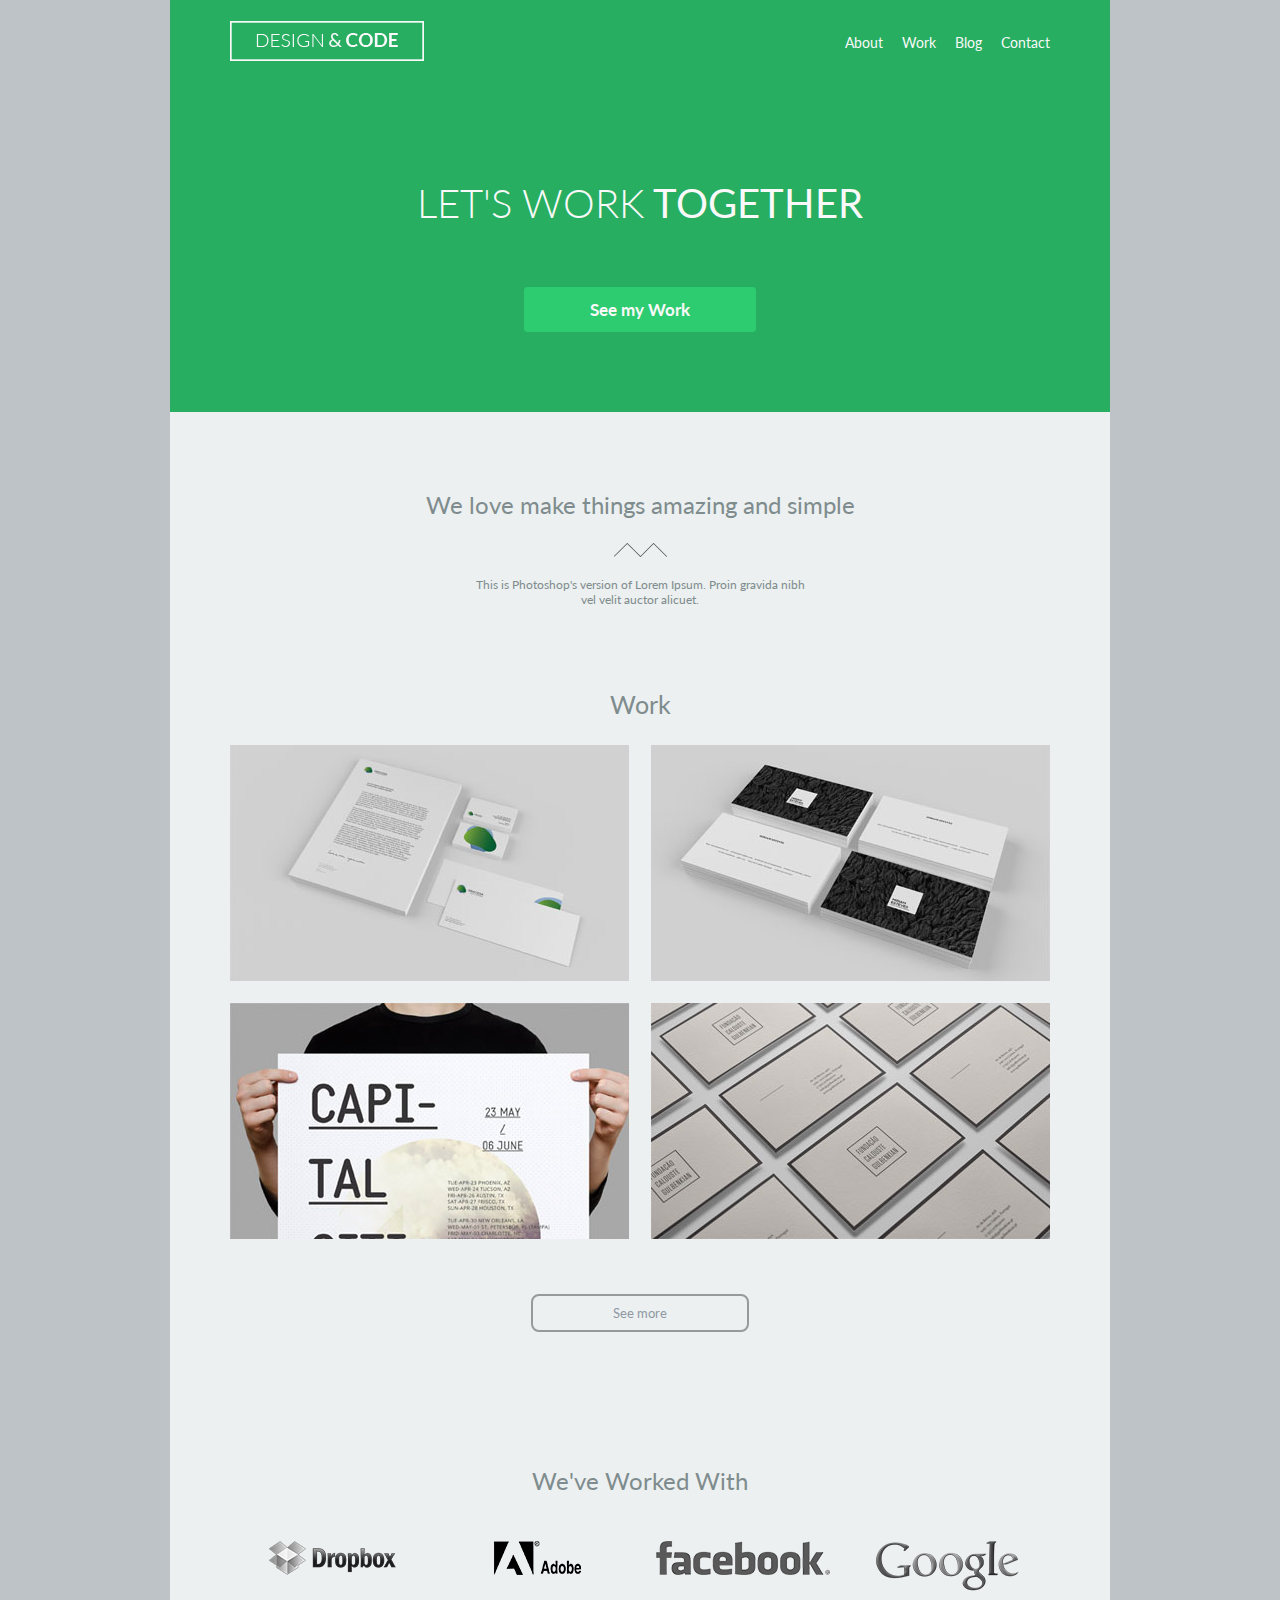
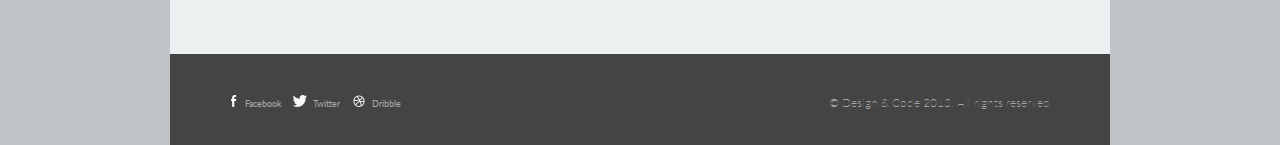
<file: 1/index.html>
<!DOCTYPE html>
<html lang="en">
<head>
	<meta charset="UTF-8">
	<meta name="viewport" content="width=device-width, initial-scale=1.0">
  	<meta http-equiv="X-UA-Compatible" content="ie=edge">
	<title>PSD sampler</title>
	<link rel="stylesheet" href="https://cdnjs.cloudflare.com/ajax/libs/font-awesome/4.7.0/css/font-awesome.min.css" />
  	<link href="https://fonts.googleapis.com/css?family=Lato:300,400,700" rel="stylesheet">
  	<link rel="stylesheet" href="css/main.css">
</head>
<body>
	<div class="wrapper">
		<div class="wrapper_header">
			<div class="header_top">
				<div class="logo">
					<img src="img/design.png" alt="design&code">
				</div>
				<ul class="navigation">
					<li class="navigation_menu"><a href="about.html">About</a></li>
					<li class="navigation_menu"><a href="portfolio.html">Work</a></li>
					<li class="navigation_menu"><a href="#">Blog</a></li>
					<li class="navigation_menu"><a href="contact.html">Contact</a></li>
				</ul>			
			</div>
			<h1 class="header_name"><span>Let's work</span> together</h1>
			<a href="#" class="header_button"><p>See my Work</p></a>
		</div>
		<div class="wrapper_main">
			<h2 class="main_name">We love make things amazing and simple</h2>
			<p class="main_text">This is Photoshop's version of Lorem Ipsum. Proin gravida nibh<br> vel velit auctor alicuet.</p>
			<h3>Work</h3>
			<div class="main_gallery">
				<div class="main_img"><img src="img/img_1.jpg" alt="item">
				</div>
				<div class="main_img"><img src="img/img_2.jpg" alt="item">
				</div>
				<div class="main_img"><img src="img/img_3.jpg" alt="item">
				</div>
				<div class="main_img"><img src="img/img_4.jpg" alt="item">
				</div>
			</div>
			<div class="main_button_conteiner">
				<a href="#" class="main_button">See more</a>
			</div>
			<h2>We've Worked With</h2>
			<div class="main_partners">
				<div class="partners"><img src="img/dropbox.png" alt="partner logo"></div>
				<div class="partners"><img src="img/adobe.png" alt="partner logo"></div>
				<div class="partners"><img src="img/facebook.png" alt="partner logo"></div>
				<div class="partners"><img src="img/google.png" alt="partner logo"></div>
			</div>
		</div>
		<div class="wrapper_footer">
			<div class="footer_sosial">
				<ul class="sosial">
					<li><a href="#" class="facebook">Facebook</a></li>
					<li><a href="#" class="twitter">Twitter</a></li>
					<li><a href="#" class="dribble">Dribble</a></li>
				</ul>
			</div>
			<div class="footer_text">
				<p class="text">© Design & Code 2013. All rights reserved</p>
			</div>
		</div>
	</div>
</body>
</html>
</file>
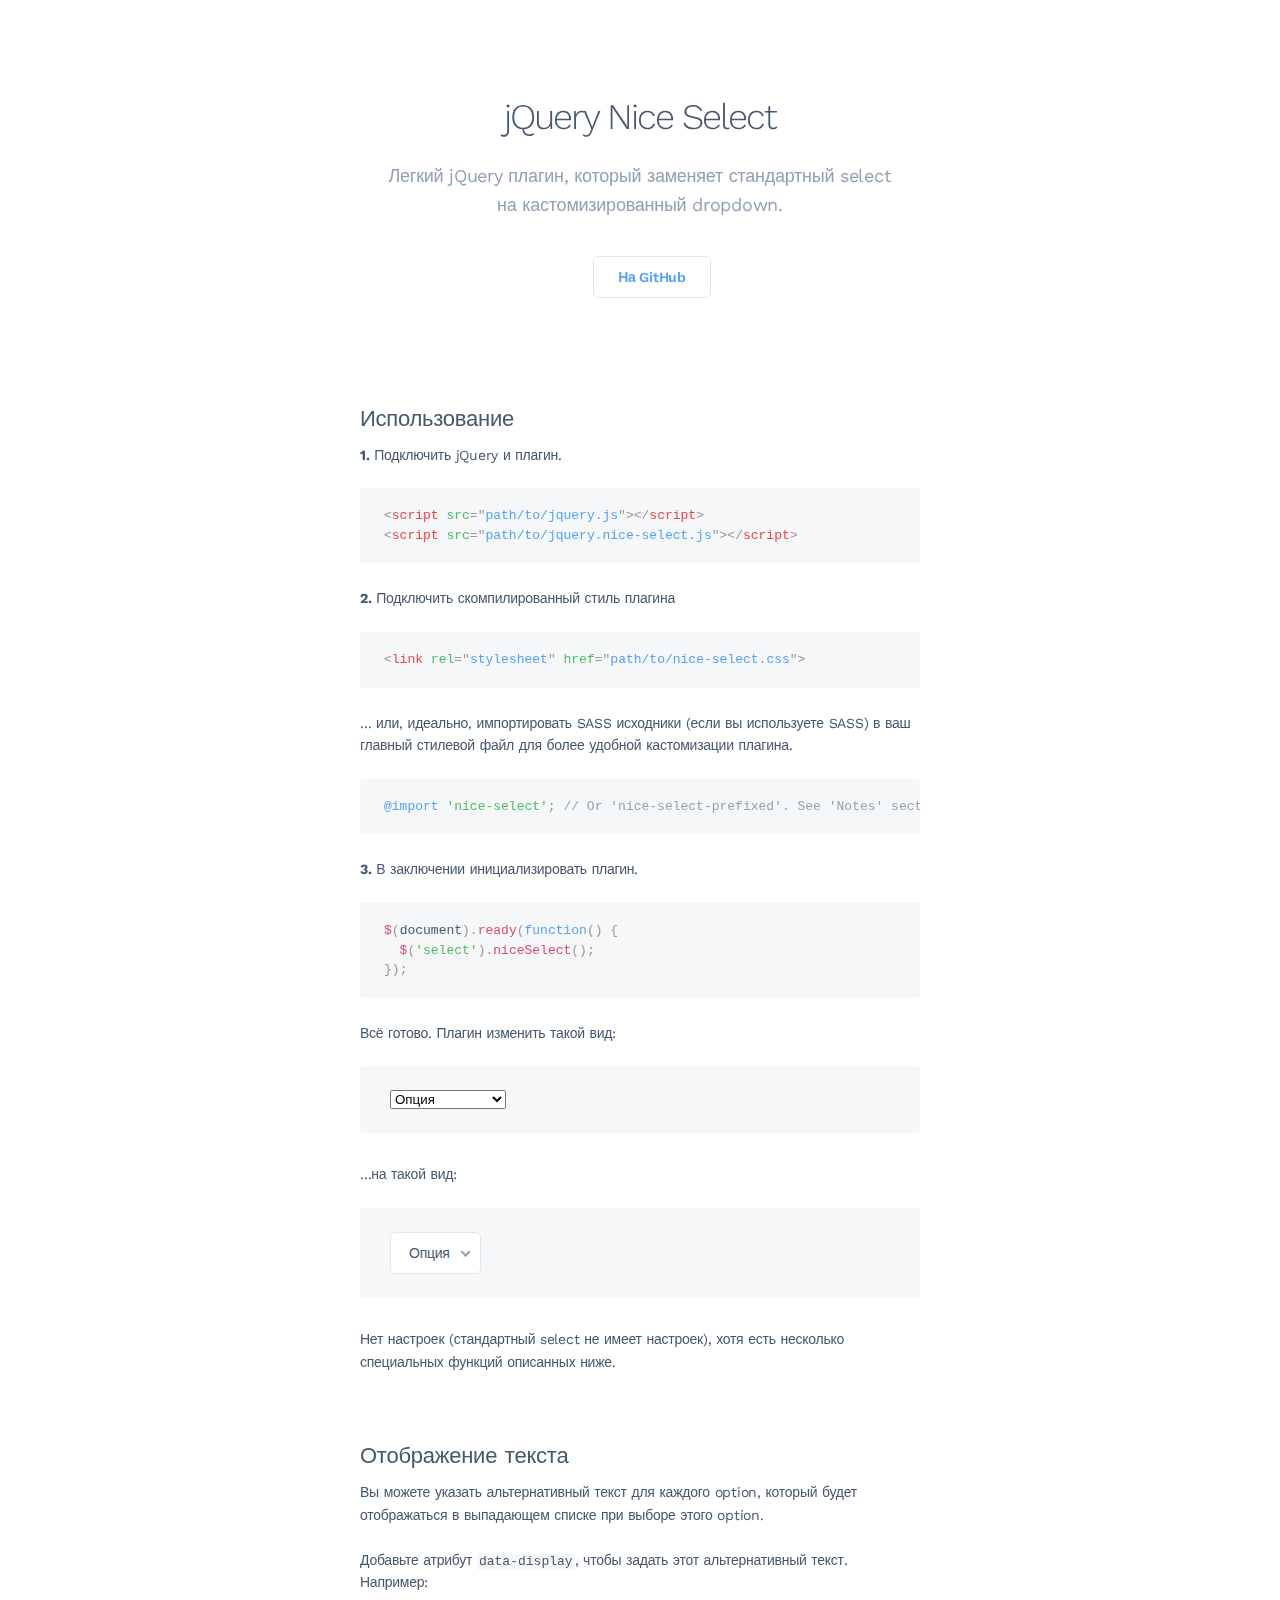
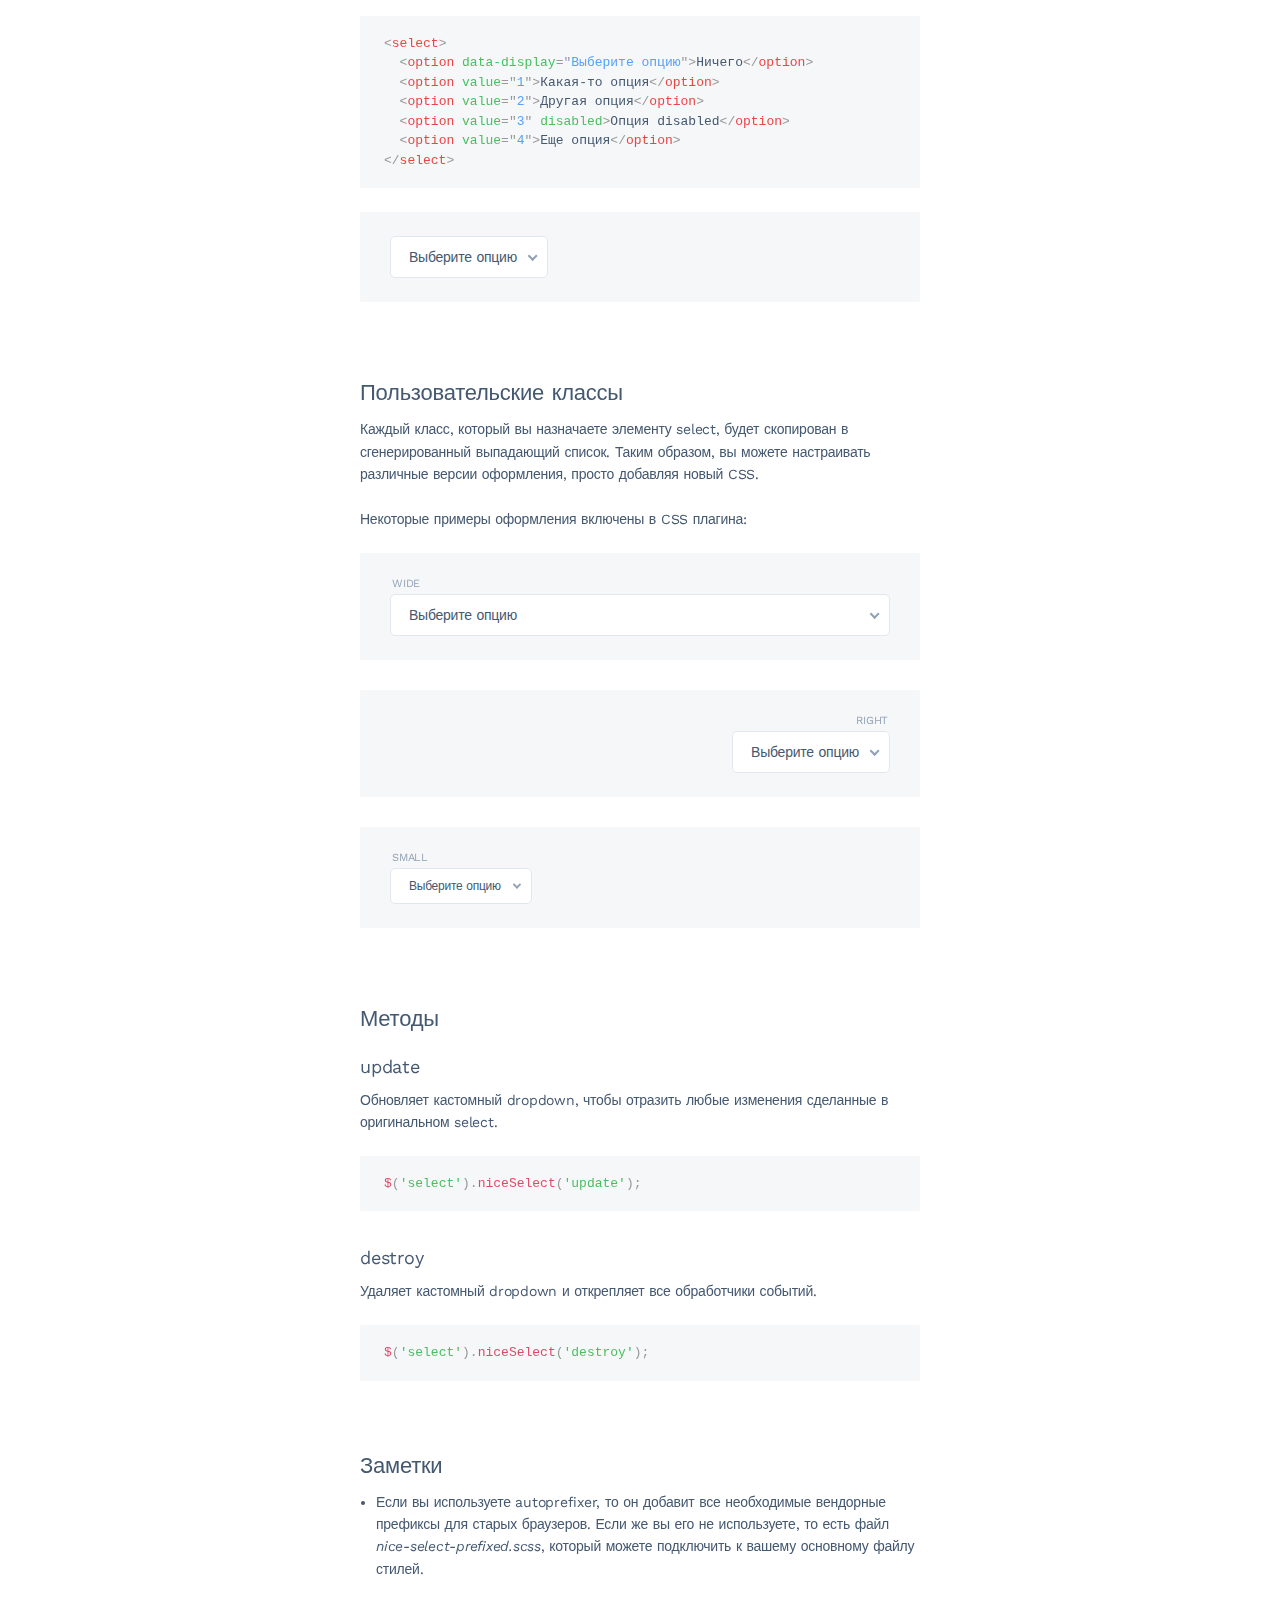
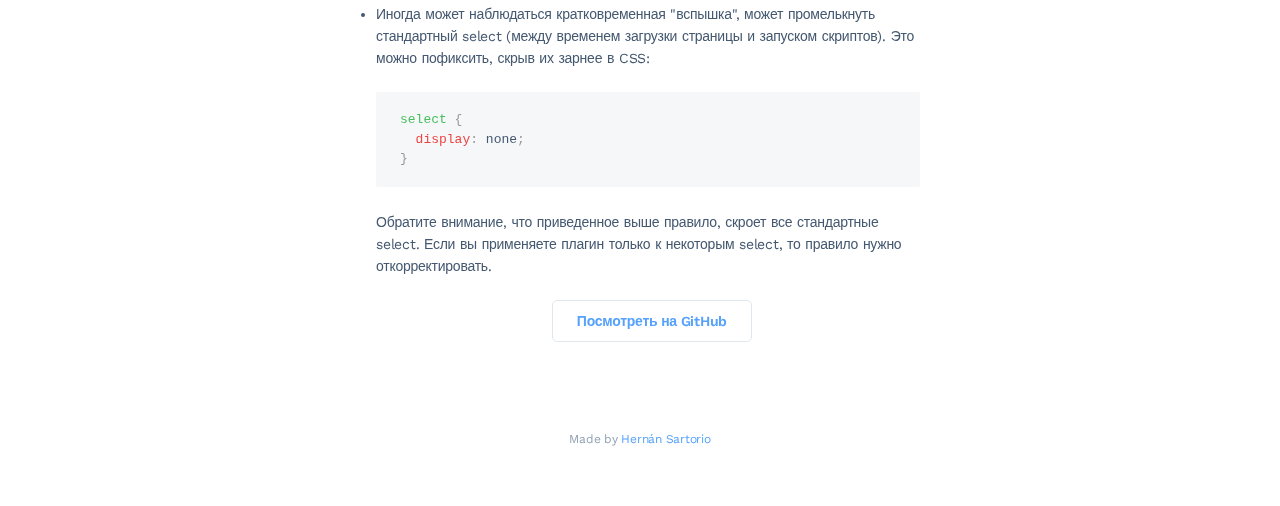
<file: wa-app/libs/jquery_nice_select/index.html>
<!DOCTYPE html>
<html>

<head>
  <meta charset="utf-8">
  <meta name="viewport" content="width=device-width, initial-scale=1, user-scalable=no">
  <title>jQuery Nice Select | pcvector.net</title>
  <link href='https://fonts.googleapis.com/css?family=Work+Sans:300,400,600&Inconsolata:400,700' rel='stylesheet' type='text/css'>
  <link rel="stylesheet" href="css/style.css"> </head>

<body>
  <script>
    var articleLink = '/scripts/forms/476-jquery-nice-select-zamenyaem-standartnyy-select.html';
  </script>
  <div class="container">
    <div class="header">
      <h1>jQuery Nice Select</h1>
      <p>Легкий jQuery плагин, который заменяет стандартный select на кастомизированный dropdown.</p>
      <a href="https://github.com/hernansartorio/jquery-nice-select" class="button light">На GitHub</a>
    </div>
    <h2>Использование</h2>
    <p><strong>1.</strong> Подключить jQuery и плагин.</p> <pre><code class="language-html">&lt;script src=&quot;path/to/jquery.js&quot;&gt;&lt;/script&gt;
&lt;script src=&quot;path/to/jquery.nice-select.js&quot;&gt;&lt;/script&gt;</code></pre>
    <p><strong>2.</strong> Подключить скомпилированный стиль плагина</p> <pre><code class="language-html">&lt;link rel=&quot;stylesheet&quot; href=&quot;path/to/nice-select.css&quot;&gt;</code></pre>
    <p>... или, идеально, импортировать SASS исходники (если вы используете SASS) в ваш главный стилевой файл для более удобной кастомизации плагина.</p> <pre><code class="language-scss">@import 'nice-select'; // Or 'nice-select-prefixed'. See 'Notes' section.</code></pre>
    <p><strong>3.</strong> В заключении инициализировать плагин.</p> <pre><code class="language-js">$(document).ready(function() {
  $('select').niceSelect();
});</code></pre>
    <p>Всё готово. Плагин изменить такой вид:</p>
    <div class="box"> <select class="ignore">
        <option value="1">Опция</option>
        <option value="2">Другая опция</option>
        <option value="3" disabled>Опция disabled</option>
        <option value="4">Еще опция</option>
      </select> </div>
    <p>...на такой вид:</p>
    <div class="box">
      <select>
        <option value="1">Опция</option>
        <option value="2">Другая опция</option>
        <option value="3" disabled>Опция disabled</option>
        <option value="4">Еще опция</option>
      </select>
    </div>
    <p>Нет настроек (стандартный select не имеет настроек), хотя есть несколько специальных функций описанных ниже.</p>
    <h2>Отображение текста</h2>
    <p>Вы можете указать альтернативный текст для каждого option, который будет отображаться в выпадающем списке при выборе этого option.</p>
    <p>Добавьте атрибут <code class="language-html">data-display</code>, чтобы задать этот альтернативный текст. Например:</p> <pre><code class="language-html">&lt;select&gt;
  &lt;option data-display=&quot;Выберите опцию&quot;&gt;Ничего&lt;/option&gt;
  &lt;option value=&quot;1&quot;&gt;Какая-то опция&lt;/option&gt;
  &lt;option value=&quot;2&quot;&gt;Другая опция&lt;/option&gt;
  &lt;option value=&quot;3&quot; disabled&gt;Опция disabled&lt;/option&gt;
  &lt;option value=&quot;4&quot;&gt;Еще опция&lt;/option&gt;
&lt;/select&gt;</code></pre>
    <div class="box">
      <select>
        <option data-display="Выберите опцию">Ничего</option>
        <option value="1">Какая-то опция</option>
        <option value="2">Другая опция</option>
        <option value="3" disabled>Опция disabled</option>
        <option value="4">Еще опция</option>
      </select>
    </div>
    <h2>Пользовательские классы</h2>
    <p>Каждый класс, который вы назначаете элементу select, будет скопирован в сгенерированный выпадающий список. Таким образом, вы можете настраивать различные версии оформления, просто добавляя новый CSS.</p>
    <p>Некоторые примеры оформления включены в CSS плагина:</p>
    <div class="box">
      <label>wide</label>
      <select class="wide">
        <option data-display="Выберите опцию">Ничего</option>
        <option value="1">Какая-то опция</option>
        <option value="2">Другая опция</option>
        <option value="3" disabled>Опция disabled</option>
        <option value="4">Еще опция</option>
      </select>
    </div>
    <div class="box">
      <label class="right">right</label>
      <select class="right">
        <option data-display="Выберите опцию">Ничего</option>
        <option value="1">Какая-то опция</option>
        <option value="2">Другая опция</option>
        <option value="3" disabled>Опция disabled</option>
        <option value="4">Еще опция</option>
      </select>
    </div>
    <div class="box">
      <label>small</label>
      <select class="small">
        <option data-display="Выберите опцию">Ничего</option>
        <option value="1">Какая-то опция</option>
        <option value="2">Другая опция</option>
        <option value="3" disabled>Опция disabled</option>
        <option value="4">Еще опция</option>
      </select>
    </div>
    <h2>Методы</h2>
    <h3>update</h3>
    <p>Обновляет кастомный dropdown, чтобы отразить любые изменения сделанные в оригинальном select.</p> <pre><code class="language-js">$('select').niceSelect('update');</code></pre>
    <h3>destroy</h3>
    <p>Удаляет кастомный dropdown и открепляет все обработчики событий.</p> <pre><code class="language-js">$('select').niceSelect('destroy');</code></pre>
    <h2>Заметки</h2>
    <ul>
      <li>
        <p>Если вы используете autoprefixer, то он добавит все необходимые вендорные префиксы для старых браузеров. Если же вы его не используете, то есть файл <i>nice-select-prefixed.scss</i>, который можете подключить к вашему основному файлу стилей.</p>
      </li>
      <li>
        <p>Иногда может наблюдаться кратковременная "вспышка", может промелькнуть стандартный select (между временем загрузки страницы и запуском скриптов). Это можно пофиксить, скрыв их зарнее в CSS:</p>
<pre><code class="language-scss">select {
  display: none;
}</code></pre>
        <p>Обратите внимание, что приведенное выше правило, скроет все стандартные select. Если вы применяете плагин только к некоторым select, то правило нужно откорректировать.</p>
      </li>
    </ul>
    <div class="footer">
      <a href="https://github.com/hernansartorio/jquery-nice-select"
        class="button light">Посмотреть на GitHub</a>
      <div class="credit">Made by <a href="http://hernansartorio.com?r=ns">Hernán Sartorio</a> </div>
    </div>
  </div>
  <script src="js/jquery.js"></script>
  <script src="js/jquery.nice-select.min.js"></script>
  <script src="js/fastclick.js"></script>
  <script src="js/prism.js"></script>
  <script>
    $(document).ready(function() {
      $('select:not(.ignore)').niceSelect();
      FastClick.attach(document.body);
    });
  </script>
</body>
</html>
</file>
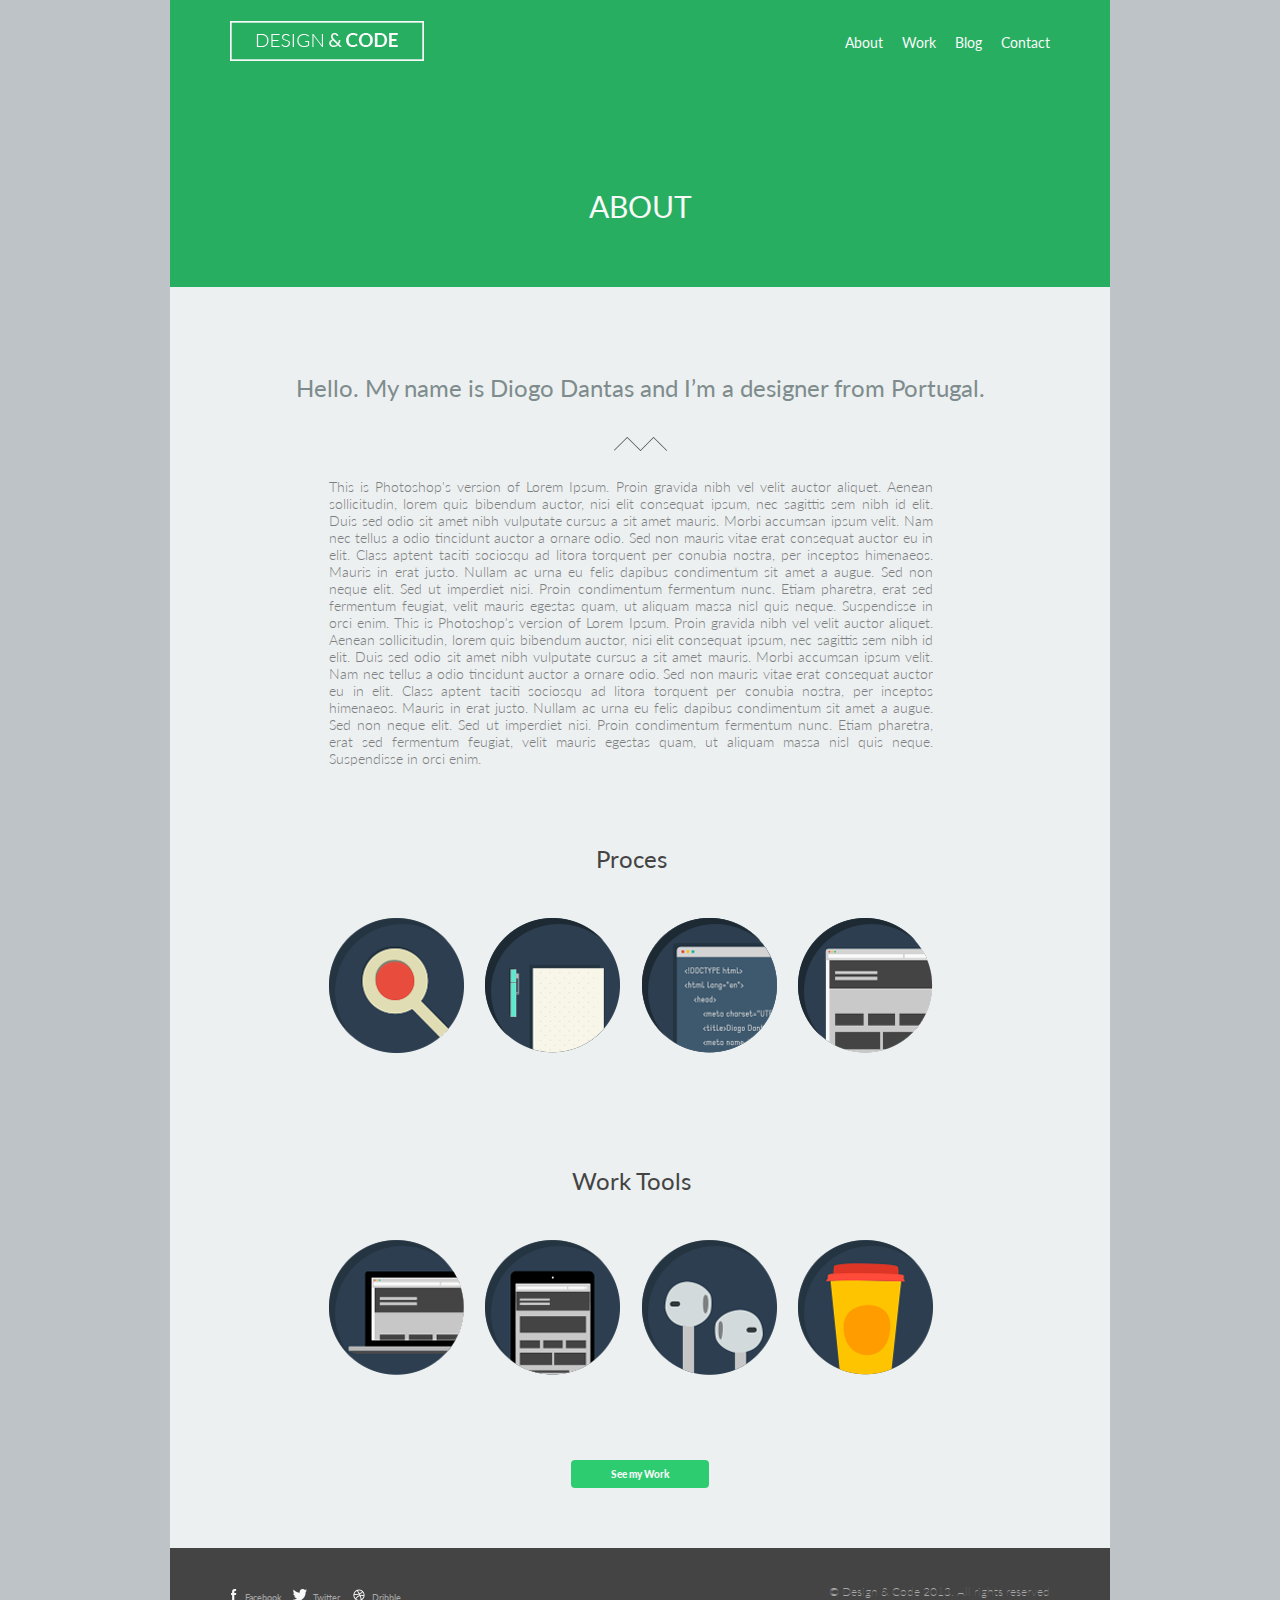
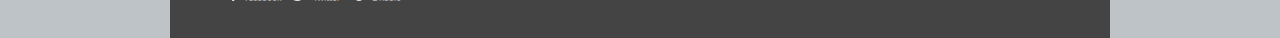
<file: 1/about.html>
<!DOCTYPE html>
<html lang="en">
<head>
	<meta charset="UTF-8">
	<meta name="viewport" content="width=device-width, initial-scale=1.0">
  	<meta http-equiv="X-UA-Compatible" content="ie=edge">
	<title>PSD sampler</title>
	<link rel="stylesheet" href="https://cdnjs.cloudflare.com/ajax/libs/font-awesome/4.7.0/css/font-awesome.min.css" />
  	<link href="https://fonts.googleapis.com/css?family=Lato:300,400,700" rel="stylesheet">
  	<link rel="stylesheet" href="css/main.css">
</head>
<body>
	<div class="wrapper">
		<div class="wrapper_header wrap_header-pages">
			<div class="header_top-pages">
				<div class="logo">
					<a href="index.html">
						<img src="img/design.png" alt="design&code">
					</a>
				</div>
				<ul class="navigation">
					<li class="navigation_menu"><a href="about.html">About</a></li>
					<li class="navigation_menu"><a href="portfolio.html">Work</a></li>
					<li class="navigation_menu"><a href="#">Blog</a></li>
					<li class="navigation_menu"><a href="contact.html">Contact</a></li>
				</ul>			
			</div>
			<h1 class="header_name-pages">about</h1>	
		</div>
		<div class="about_wrapper_main">
			<h2 class="about_main_name">Hello. My name is Diogo Dantas and I’m a designer from Portugal.</h2>
			<div class="content">
				<p class="about_content">This is Photoshop's version  of Lorem Ipsum. Proin gravida nibh vel velit auctor aliquet. Aenean sollicitudin, lorem quis bibendum auctor, nisi elit consequat ipsum, nec sagittis sem nibh id elit. Duis sed odio sit amet nibh vulputate cursus a sit amet mauris. Morbi accumsan ipsum velit. Nam nec tellus a odio tincidunt auctor a ornare odio. Sed non  mauris vitae erat consequat auctor eu in elit. Class aptent taciti sociosqu ad litora torquent per conubia nostra, per inceptos himenaeos. Mauris in erat justo. Nullam ac urna eu felis dapibus condimentum sit amet a augue. Sed non neque elit. Sed ut imperdiet nisi. Proin condimentum fermentum nunc. Etiam pharetra, erat sed fermentum feugiat, velit mauris egestas quam, ut aliquam massa nisl quis neque. Suspendisse in orci enim.
				This is Photoshop's version  of Lorem Ipsum. Proin gravida nibh vel velit auctor aliquet. Aenean sollicitudin, lorem quis bibendum auctor, nisi elit consequat ipsum, nec sagittis sem nibh id elit. Duis sed odio sit amet nibh vulputate cursus a sit amet mauris. Morbi accumsan ipsum velit. Nam nec tellus a odio tincidunt auctor a ornare odio. Sed non  mauris vitae erat consequat auctor eu in elit. Class aptent taciti sociosqu ad litora torquent per conubia nostra, per inceptos himenaeos. Mauris in erat justo. Nullam ac urna eu felis dapibus condimentum sit amet a augue. Sed non neque elit. Sed ut imperdiet nisi. Proin condimentum fermentum nunc. Etiam pharetra, erat sed fermentum feugiat, velit mauris egestas quam, ut aliquam massa nisl quis neque. Suspendisse in orci enim.</p>
			<h2 class="gallery_name">Proces</h2>
			<div class="about_gallery_proc">

				
					<div class="img_process"><img src="img/about_proc_img_1.png" alt="item"></div>
					<div class="img_process img_right"><img src="img/about_proc_img_2.png" alt="item"></div>
					
				
				
						<div class="img_process"><img src="img/about_proc_img_3.png" alt="item"></div>
						<div class="img_process proc_img_4 img_right">
							<div class="img_process_block">
								<img src="img/about_proc_img_4.png" alt="item">
									<div class="img_proc_overlay">
										<div class="proc_text_overlay">
											<p>launch</p>
										</div>
									</div>
							</div>
						</div>
				
			</div>
			<h2 class="gallery_name">Work Tools</h2>

				<div class="about_gallery_tool">
					
						<div class="img_process tool_img_1">
							<div class="img_process_block">
							<img src="img/about_tool_img_1.png" alt="item">
								<div class="img_proc_overlay">
									<div class="proc_text_overlay">
										<p>Makbook Pro</p>
									</div>
								</div>
							</div>
						</div>
					
					
						<div class="img_process img_right"><img src="img/about_tool_img_2.png" alt="item"></div>
					
					
						<div class="img_process"><img src="img/about_tool_img_3.png" alt="item"></div>
						<div class="img_process img_right"><img src="img/about_tool_img_4.png" alt="item"></div>
					
				
				</div>
			</div>
			<a href="#" class="header_button-pages"><b>See my Work</b></a>
		</div>
		<div class="wrapper_footer">
			<div class="footer_sosial">
				<ul class="sosial">
					<li><a href="#" class="facebook">Facebook</a></li>
					<li><a href="#" class="twitter">Twitter</a></li>
					<li><a href="#" class="dribble">Dribble</a></li>
				</ul>
			</div>
			<div class="footer_text">
				<p class="text-pages">© Design & Code 2013. All rights reserved</p>
			</div>
		</div>
	</div>
</body>
</html>
</file>
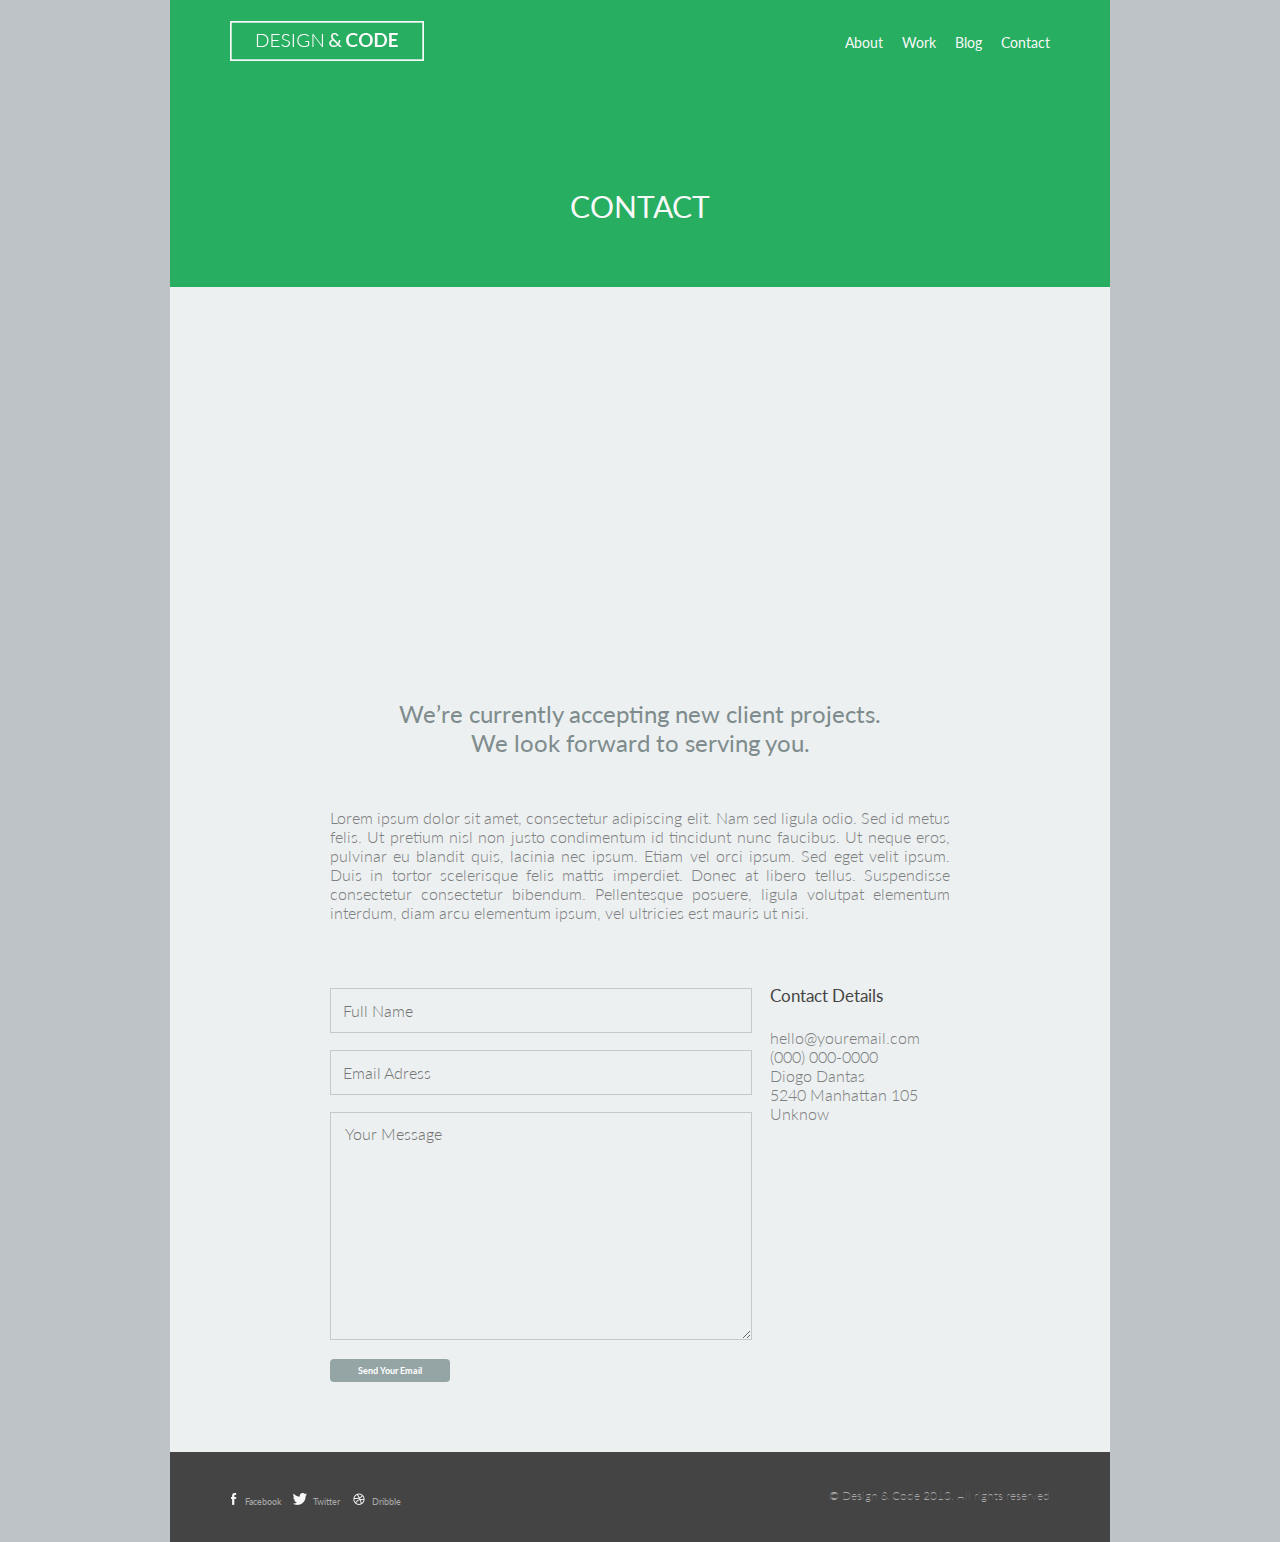
<file: 1/contact.html>
<!DOCTYPE html>
<html lang="en">
<head>
	<meta charset="UTF-8">
	<meta name="viewport" content="width=device-width, initial-scale=1.0">
  	<meta http-equiv="X-UA-Compatible" content="ie=edge">
	<title>PSD sampler</title>
	<link rel="stylesheet" href="https://cdnjs.cloudflare.com/ajax/libs/font-awesome/4.7.0/css/font-awesome.min.css" />
  	<link href="https://fonts.googleapis.com/css?family=Lato:300,400,700" rel="stylesheet">
  	<link rel="stylesheet" href="css/main.css">
</head>
<body>
	<div class="wrapper">
		<div class="wrapper_header wrap_header-pages">
			<div class="header_top-pages">
				<div class="logo">
					<a href="index.html">
						<img src="img/design.png" alt="design&code">
					</a>
				</div>
				<ul class="navigation">
					<li class="navigation_menu"><a href="about.html">About</a></li>
					<li class="navigation_menu"><a href="portfolio.html">Work</a></li>
					<li class="navigation_menu"><a href="#">Blog</a></li>
					<li class="navigation_menu"><a href="contact.html">Contact</a></li>
				</ul>			
			</div>
			<h1 class="header_name-pages">contact</h1>	
		</div>
		<div class="wrapper_main wrap_main-pages">
			<div class="map">
				<iframe src="https://www.google.com/maps/embed?pb=!1m14!1m12!1m3!1d111674.22401183881!2d-74.12084082303613!3d40.793546862953654!2m3!1f0!2f0!3f0!3m2!1i1024!2i768!4f13.1!5e0!3m2!1sru!2sua!4v1517772081877" width="620" height="296" frameborder="0" style="border:0" allowfullscreen></iframe>
			</div>
			<h2 class="main_name-contact">We’re currently accepting new client projects.<br>We look forward to serving you.</h2>
			<p class="main_content">
				Lorem ipsum dolor sit amet, consectetur adipiscing elit. Nam sed ligula odio. Sed id metus felis. Ut pretium nisl non justo condimentum id tincidunt nunc faucibus. Ut neque eros, pulvinar eu blandit quis, lacinia nec ipsum. Etiam vel orci ipsum. Sed eget velit ipsum. Duis in tortor scelerisque felis mattis imperdiet. Donec at libero tellus. Suspendisse consectetur consectetur bibendum. Pellentesque posuere, ligula volutpat elementum interdum, diam arcu elementum ipsum, vel ultricies est mauris ut nisi.
			</p>
			<div class="main_container">
				<div class="main_form">
					<form action="">
						<input type="text" required placeholder="Full Name">
						<input type="email" required placeholder="Email Adress">
						<textarea name="Message" cols="30" rows="10" placeholder="Your Message"></textarea>
						
						<div class="button_form">
							<button>Send Your Email</button>
						</div>
						
					</form>
				</div>
				<div class="main_contact">
					<h5 class="details">Contact Details</h5>
					<p class="contact">hello@youremail.com<br>(000) 000-0000<br>Diogo Dantas<br>5240 Manhattan 105<br>Unknow</p>
				</div>
			</div>
		</div>
		<div class="wrapper_footer">
			<div class="footer_sosial">
				<ul class="sosial">
					<li><a href="#" class="facebook">Facebook</a></li>
					<li><a href="#" class="twitter">Twitter</a></li>
					<li><a href="#" class="dribble">Dribble</a></li>
				</ul>
			</div>
			<div class="footer_text">
				<p class="text-pages">© Design & Code 2013. All rights reserved</p>
			</div>
		</div>
	</div>
</body>
</html>
</file>
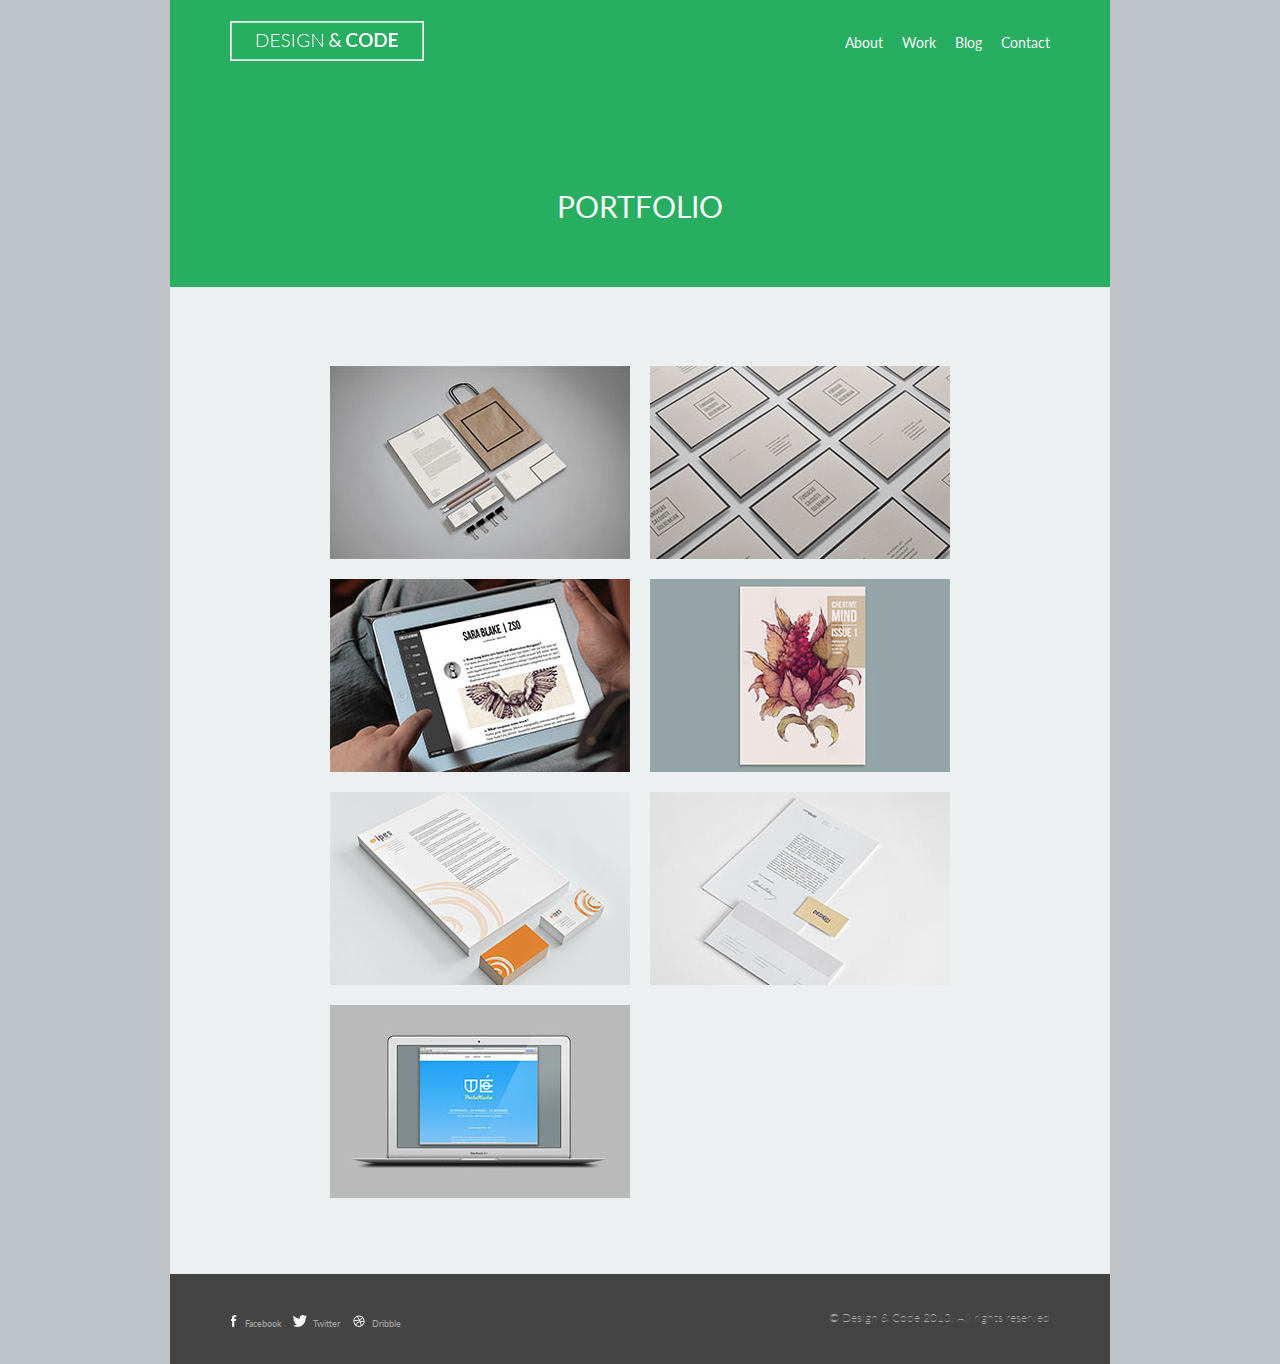
<file: 1/portfolio.html>
<!DOCTYPE html>
<html lang="en">
<head>
	<meta charset="UTF-8">
	<meta name="viewport" content="width=device-width, initial-scale=1.0">
  	<meta http-equiv="X-UA-Compatible" content="ie=edge">
	<title>PSD sampler</title>
	<link rel="stylesheet" href="https://cdnjs.cloudflare.com/ajax/libs/font-awesome/4.7.0/css/font-awesome.min.css" />
  	<link href="https://fonts.googleapis.com/css?family=Lato:300,400,700" rel="stylesheet">
  	<link rel="stylesheet" href="css/main.css">
</head>
<body>
	<div class="wrapper">
		<div class="wrapper_header wrap_header-pages">
			<div class="header_top-pages">
				<div class="logo">
					<a href="index.html">
						<img src="img/design.png" alt="design&code">
					</a>
				</div>
				<ul class="navigation">
					<li class="navigation_menu"><a href="about.html">About</a></li>
					<li class="navigation_menu"><a href="portfolio.html">Work</a></li>
					<li class="navigation_menu"><a href="#">Blog</a></li>
					<li class="navigation_menu"><a href="contact.html">Contact</a></li>
				</ul>			
			</div>
			<h1 class="header_name-pages">portfolio</h1>	
		</div>
		<div class="wrapper_main wrap_main-pages">
			<div class="main_gallery-portfolio">
				<div class="main_img-portfolio img_1">
					<div class="img_new_block">
						<img src="img/portfolio_img_1.jpg" alt="item">
							<div class="main_overlay">
								<div class="overlay_text">
									<h4>Project Title 1</h4>
									<p>Branding</p>
								</div>
							</div>
					</div>			
				</div>
				<div class="main_img-portfolio img_2">
					<div class="img_new_block">
						<img src="img/portfolio_img_2.jpg" alt="item">
							<div class="main_overlay">
								<div class="overlay_text">
									<h4>Project Title 2</h4>
									<p>Branding</p>
								</div>
							</div>
					</div>
				</div>		
				<div class="main_img-portfolio img_3">
					<div class="img_new_block">
						<img src="img/portfolio_img_3.jpg" alt="item">
							<div class="main_overlay">
								<div class="overlay_text">
									<h4>Project Title 3</h4>
									<p>Branding</p>
								</div>
							</div>
					</div>
				</div>		
				<div class="main_img-portfolio img_4">
					<div class="img_new_block">
						<img src="img/portfolio_img_4.jpg" alt="item">
							<div class="main_overlay">
								<div class="overlay_text">
									<h4>Project Title 4</h4>
									<p>Branding</p>
								</div>
							</div>
					</div>
				</div>		
				<div class="main_img-portfolio img_5">
					<div class="img_new_block">
						<img src="img/portfolio_img_5.jpg" alt="item">
							<div class="main_overlay">
								<div class="overlay_text">
									<h4>Project Title 5</h4>
									<p>Branding</p>
								</div>
							</div>
					</div>
				</div>		
				<div class="main_img-portfolio img_6">
					<div class="img_new_block">
						<img src="img/portfolio_img_6.jpg" alt="item">
							<div class="main_overlay">
								<div class="overlay_text">
									<h4>Project Title 6</h4>
									<p>Branding</p>
								</div>
							</div>
					</div>
				</div>		
				<div class="main_img-portfolio img_7">
					<div class="img_new_block">
						<img src="img/portfolio_img_7.jpg" alt="item">
							<div class="main_overlay">
								<div class="overlay_text">
									<h4>Project Title 7</h4>
									<p>Branding</p>
								</div>
							</div>
					</div>
				</div>		
			</div>
			
		</div>
		<div class="wrapper_footer">
			<div class="footer_sosial">
				<ul class="sosial">
					<li><a href="#" class="facebook">Facebook</a></li>
					<li><a href="#" class="twitter">Twitter</a></li>
					<li><a href="#" class="dribble">Dribble</a></li>
				</ul>
			</div>
			<div class="footer_text">
				<p class="text-pages">© Design & Code 2013. All rights reserved</p>
			</div>
		</div>
	</div>
</body>
</html>
</file>
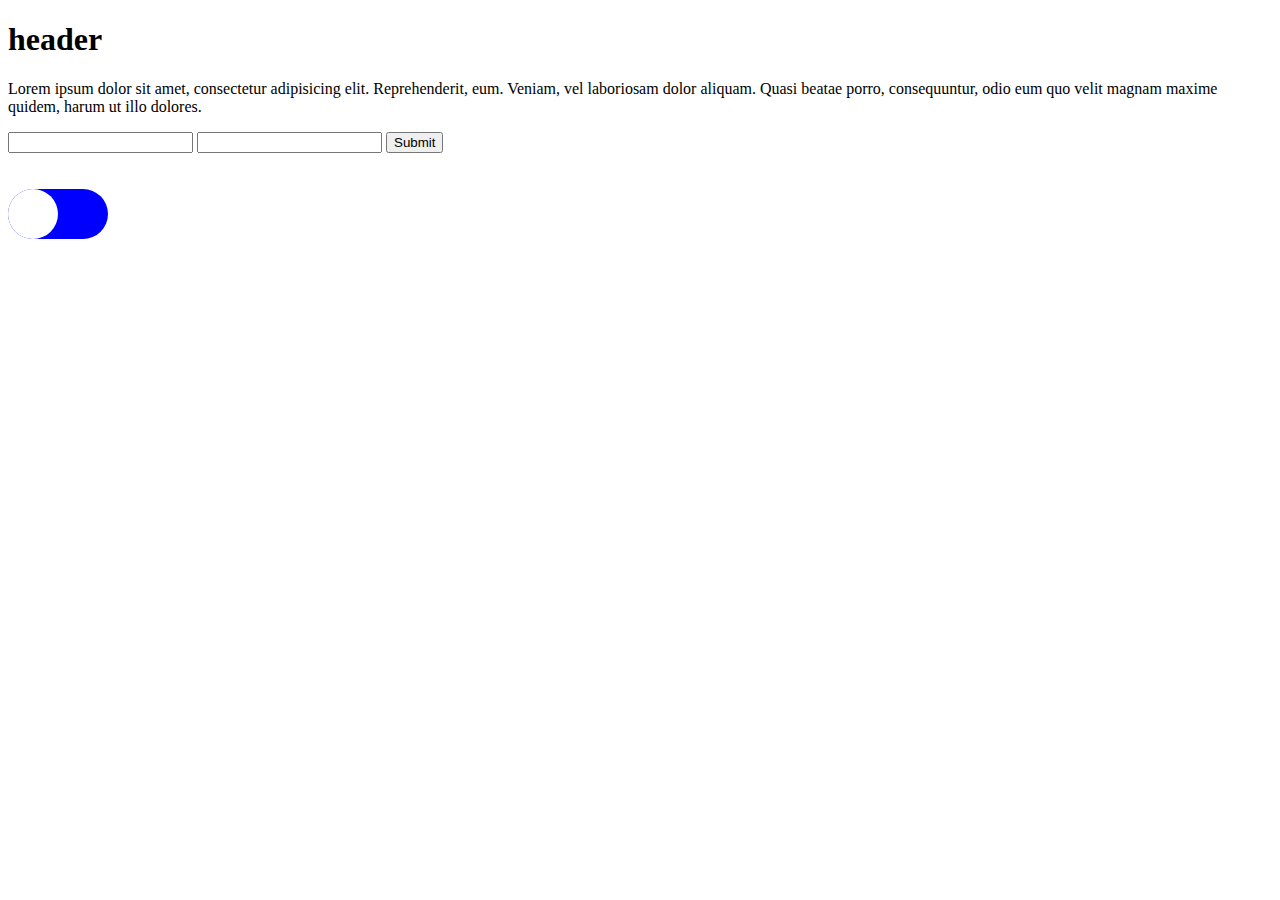
<file: 2/s.html>
<!DOCTYPE html>
<html lang="en">
<head>
	<meta charset="UTF-8">
	<title>Document</title>
	<link rel="stylesheet" href="style.css">
	<script src="js/jquery-3.3.1.min.js"></script>
</head>
<body>
	<div class="wrapper" id="id">
		<h1 class="head">header</h1>
		<p class="text">Lorem ipsum dolor sit amet, consectetur adipisicing elit. Reprehenderit, eum. Veniam, vel laboriosam dolor aliquam. Quasi beatae porro, consequuntur, odio eum quo velit magnam maxime quidem, harum ut illo dolores.</p>
		<form action="">
			<input type="text">
			<input type="number">
			<input type="submit">
		</form>
	</div>
	<br><br>
	<div class="wrapper-slider">
		<div class="wrapper-slider__button wrapper-slider__button_day" id="valid"></div>
	</div>
	
	<script src="date.js"></script>
</body>
</html>
</file>
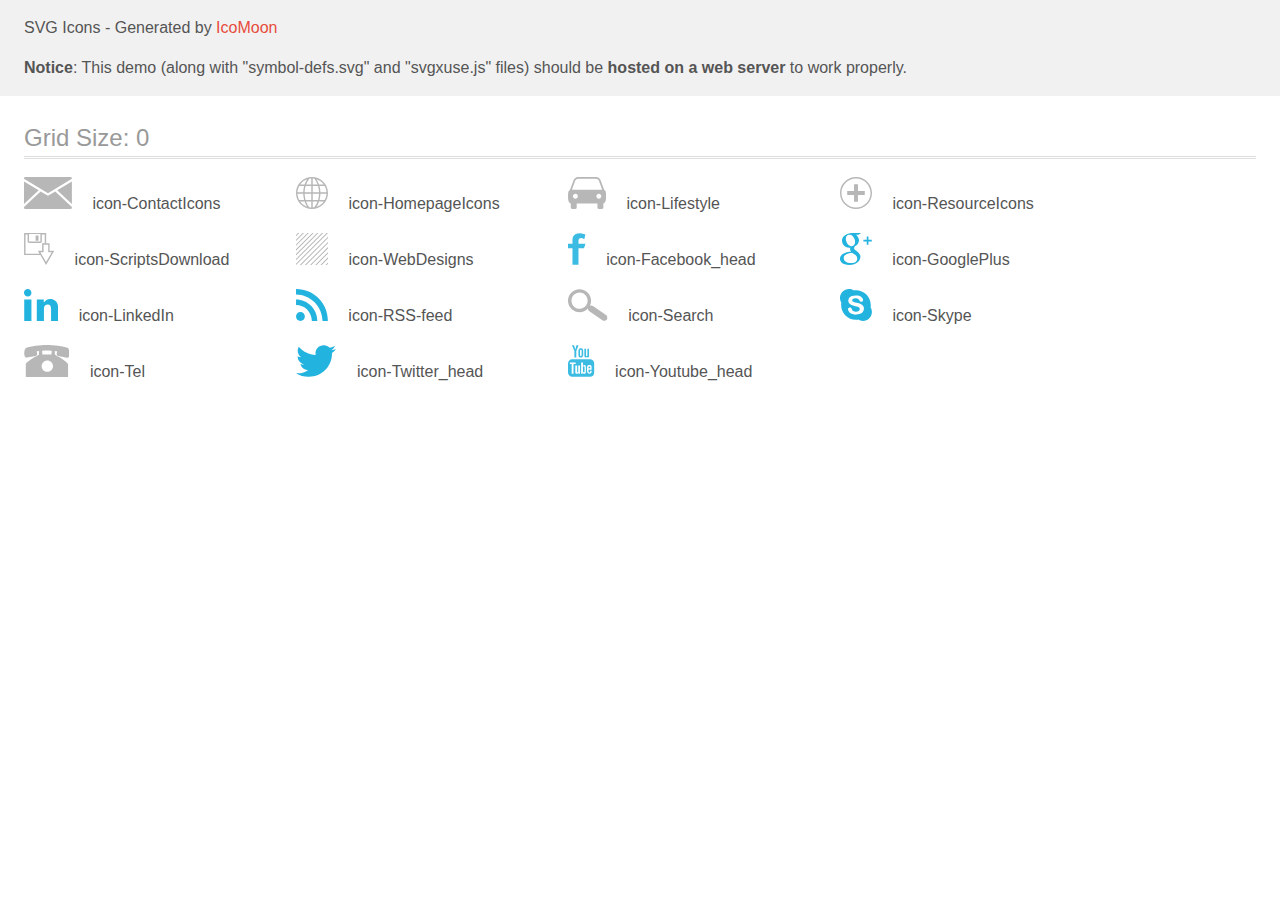
<file: 2/img/demo-external-svg.html>
<!doctype html>
<html>
<head>
    <title>IcoMoon - SVG Icons</title>
    <meta charset="utf-8">
    <meta name="viewport" content="width=device-width, initial-scale=1">
    <link rel="stylesheet" href="demo-files/demo.css">
    <link rel="stylesheet" href="style.css">
</head>
<body>
<header class="bgc1 clearfix">
<div class="mhl">
    <p>SVG Icons - Generated by <a href="https://icomoon.io/app">IcoMoon</a></p><p><strong>Notice</strong>: This demo (along with "symbol-defs.svg" and "svgxuse.js" files) should be <b>hosted on a web server</b> to work properly.</p>
</div>
</header>
    <div class="clearfix mhl ptl">
        <h1 class="mvm mtn fgc1">Grid Size: 0</h1>
        <div class="glyph fs1">
            <div class="clearfix pbs">
                <svg class="icon icon-ContactIcons"><use xlink:href="symbol-defs.svg#icon-ContactIcons"></use></svg><span class="name"> icon-ContactIcons</span>
            </div>
        </div>
        <div class="glyph fs1">
            <div class="clearfix pbs">
                <svg class="icon icon-HomepageIcons"><use xlink:href="symbol-defs.svg#icon-HomepageIcons"></use></svg><span class="name"> icon-HomepageIcons</span>
            </div>
        </div>
        <div class="glyph fs1">
            <div class="clearfix pbs">
                <svg class="icon icon-Lifestyle"><use xlink:href="symbol-defs.svg#icon-Lifestyle"></use></svg><span class="name"> icon-Lifestyle</span>
            </div>
        </div>
        <div class="glyph fs1">
            <div class="clearfix pbs">
                <svg class="icon icon-ResourceIcons"><use xlink:href="symbol-defs.svg#icon-ResourceIcons"></use></svg><span class="name"> icon-ResourceIcons</span>
            </div>
        </div>
        <div class="glyph fs1">
            <div class="clearfix pbs">
                <svg class="icon icon-ScriptsDownload"><use xlink:href="symbol-defs.svg#icon-ScriptsDownload"></use></svg><span class="name"> icon-ScriptsDownload</span>
            </div>
        </div>
        <div class="glyph fs1">
            <div class="clearfix pbs">
                <svg class="icon icon-WebDesigns"><use xlink:href="symbol-defs.svg#icon-WebDesigns"></use></svg><span class="name"> icon-WebDesigns</span>
            </div>
        </div>
        <div class="glyph fs1">
            <div class="clearfix pbs">
                <svg class="icon icon-Facebook_head"><use xlink:href="symbol-defs.svg#icon-Facebook_head"></use></svg><span class="name"> icon-Facebook_head</span>
            </div>
        </div>
        <div class="glyph fs1">
            <div class="clearfix pbs">
                <svg class="icon icon-GooglePlus"><use xlink:href="symbol-defs.svg#icon-GooglePlus"></use></svg><span class="name"> icon-GooglePlus</span>
            </div>
        </div>
        <div class="glyph fs1">
            <div class="clearfix pbs">
                <svg class="icon icon-LinkedIn"><use xlink:href="symbol-defs.svg#icon-LinkedIn"></use></svg><span class="name"> icon-LinkedIn</span>
            </div>
        </div>
        <div class="glyph fs1">
            <div class="clearfix pbs">
                <svg class="icon icon-RSS-feed"><use xlink:href="symbol-defs.svg#icon-RSS-feed"></use></svg><span class="name"> icon-RSS-feed</span>
            </div>
        </div>
        <div class="glyph fs1">
            <div class="clearfix pbs">
                <svg class="icon icon-Search"><use xlink:href="symbol-defs.svg#icon-Search"></use></svg><span class="name"> icon-Search</span>
            </div>
        </div>
        <div class="glyph fs1">
            <div class="clearfix pbs">
                <svg class="icon icon-Skype"><use xlink:href="symbol-defs.svg#icon-Skype"></use></svg><span class="name"> icon-Skype</span>
            </div>
        </div>
        <div class="glyph fs1">
            <div class="clearfix pbs">
                <svg class="icon icon-Tel"><use xlink:href="symbol-defs.svg#icon-Tel"></use></svg><span class="name"> icon-Tel</span>
            </div>
        </div>
        <div class="glyph fs1">
            <div class="clearfix pbs">
                <svg class="icon icon-Twitter_head"><use xlink:href="symbol-defs.svg#icon-Twitter_head"></use></svg><span class="name"> icon-Twitter_head</span>
            </div>
        </div>
        <div class="glyph fs1">
            <div class="clearfix pbs">
                <svg class="icon icon-Youtube_head"><use xlink:href="symbol-defs.svg#icon-Youtube_head"></use></svg><span class="name"> icon-Youtube_head</span>
            </div>
        </div>
  </div>
<script defer src="svgxuse.js"></script>
</body>
</html>
</file>
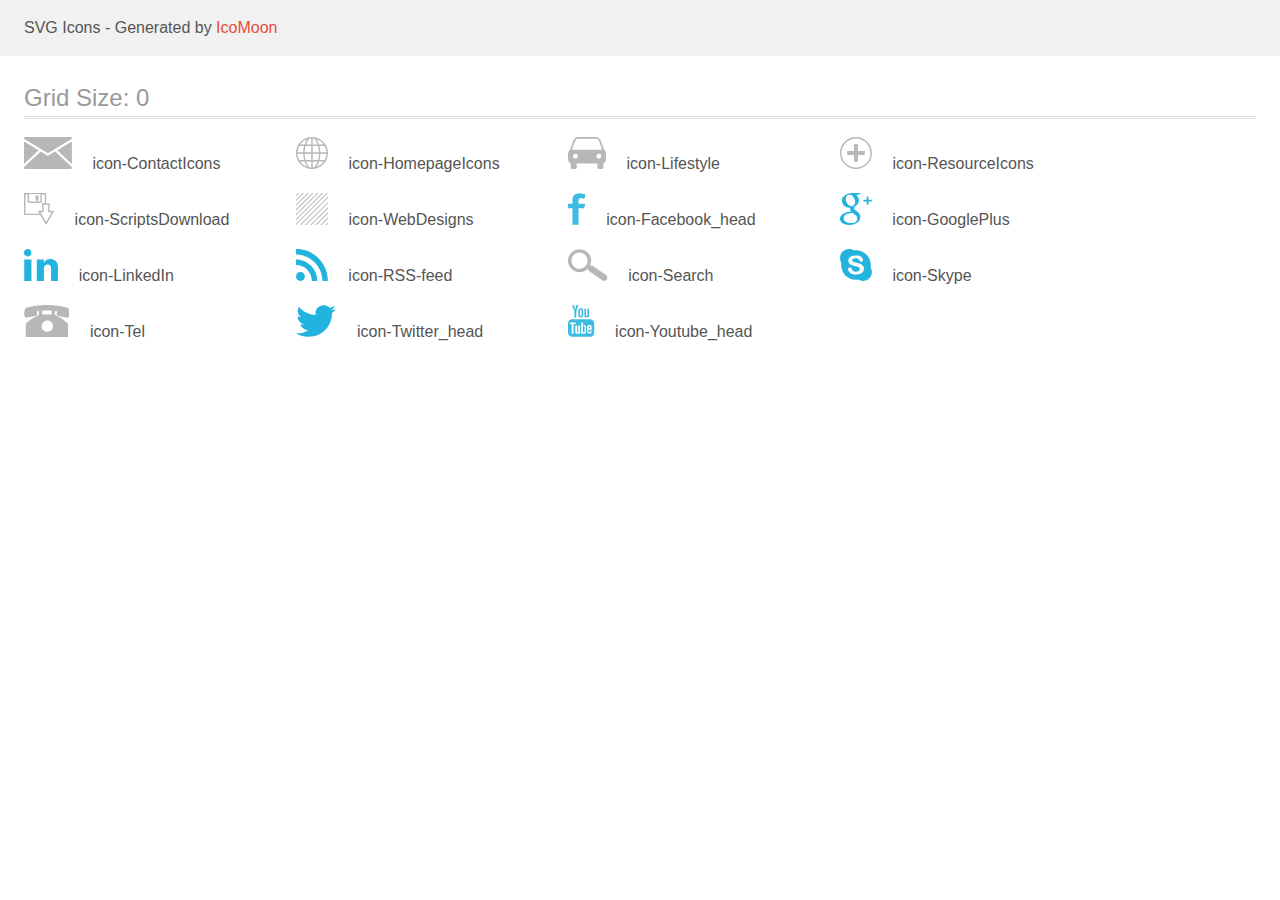
<file: 2/img/demo.html>
<!doctype html>
<html>
<head>
    <title>IcoMoon - SVG Icons</title>
    <meta charset="utf-8">
    <meta name="viewport" content="width=device-width, initial-scale=1">
    <link rel="stylesheet" href="demo-files/demo.css">
    <link rel="stylesheet" href="style.css">
</head>
<body>
<svg aria-hidden="true" style="position: absolute; width: 0; height: 0; overflow: hidden;" version="1.1" xmlns="http://www.w3.org/2000/svg" xmlns:xlink="http://www.w3.org/1999/xlink">
<defs>
<symbol id="icon-ContactIcons" viewBox="0 0 48 32">
<title>ContactIcons</title>
<path fill="#b7b7b7" style="fill: var(--color1, #b7b7b7)" d="M33.265 13.254l14.678-8.804v22.585zM0 1.774c0.049-1.773 0.344-1.774 2.668-1.774h42.608c2.336 0 2.631 0 2.668 1.823l-23.935 14.35zM0 27.035v-22.585l14.678 8.804zM23.947 18.816l0.012 0.021 0.012-0.009 0.012 0.009 0.012-0.021 7.302-4.385 16.645 15.612c-0.025 1.955-0.27 1.956-2.668 1.956h-42.608c-2.397 0-2.643 0-2.668-1.956l16.645-15.612z"></path>
</symbol>
<symbol id="icon-HomepageIcons" viewBox="0 0 32 32">
<title>HomepageIcons</title>
<path fill="#b7b7b7" style="fill: var(--color1, #b7b7b7)" d="M16 32c-8.837 0-16-7.163-16-16s7.163-16 16-16c8.837 0 16 7.163 16 16v0c-0.011 8.832-7.168 15.989-15.999 16h-0.001zM16.734 15.265h6.289c-0.062-2.264-0.418-4.42-1.031-6.465l0.045 0.176h-5.304v6.29zM23.023 16.733h-6.289v6.275h5.307c0.565-1.865 0.919-4.016 0.98-6.24l0.001-0.034zM30.514 16.733h-6.071c-0.059 2.256-0.393 4.409-0.969 6.46l0.044-0.185h5.206c1.021-1.81 1.67-3.954 1.787-6.239l0.001-0.035zM27.831 24.427h-4.748c-0.707 2.066-1.609 3.857-2.716 5.498l0.052-0.082c3.061-1.003 5.6-2.897 7.383-5.372l0.030-0.043zM18.289 30.351c1.347-1.695 2.458-3.656 3.239-5.777l0.047-0.146h-4.84v6.085c0.579-0.029 1.114-0.087 1.64-0.171l-0.085 0.011zM15.266 30.513v-6.086h-5.195c0.817 2.238 1.909 4.175 3.263 5.896l-0.034-0.045c0.567 0.114 1.242 0.198 1.93 0.235l0.037 0.002zM11.125 29.69c-1.008-1.515-1.876-3.255-2.515-5.101l-0.049-0.162h-4.39c1.721 2.391 4.092 4.217 6.855 5.231l0.101 0.033zM3.272 23.008h4.856c-0.532-1.866-0.866-4.019-0.924-6.24l-0.001-0.035h-5.715c0.118 2.32 0.766 4.465 1.825 6.348l-0.037-0.073zM1.483 15.265h5.719c0.060-2.262 0.395-4.419 0.974-6.475l-0.045 0.185h-4.849c-1.026 1.815-1.677 3.965-1.794 6.256l-0.001 0.035zM4.179 7.556h4.386c0.687-2.002 1.552-3.737 2.61-5.332l-0.053 0.085c-2.856 1.045-5.221 2.865-6.91 5.205l-0.030 0.043zM15.263 1.485c-0.723 0.038-1.397 0.122-2.056 0.25l0.092-0.015c-1.316 1.671-2.405 3.603-3.174 5.689l-0.047 0.146h5.188v-6.071zM15.263 8.975h-5.652c-0.568 1.87-0.923 4.026-0.985 6.256l-0.001 0.034h6.64v-6.29zM8.623 16.733c0.062 2.258 0.416 4.41 1.026 6.45l-0.045-0.176h5.662v-6.274h-6.64zM16.731 1.486v6.070h4.835c-0.827-2.262-1.936-4.218-3.312-5.952l0.033 0.044c-0.44-0.073-0.975-0.131-1.517-0.159l-0.036-0.002zM20.416 2.154c1.052 1.555 1.952 3.341 2.61 5.239l0.049 0.162h4.743c-1.811-2.51-4.345-4.398-7.295-5.371l-0.103-0.029zM28.714 8.975h-5.2c0.534 1.871 0.87 4.029 0.928 6.255l0.001 0.035h6.070c-0.119-2.325-0.77-4.475-1.833-6.361l0.037 0.072z"></path>
</symbol>
<symbol id="icon-Lifestyle" viewBox="0 0 38 32">
<title>Lifestyle</title>
<path fill="#b7b7b7" style="fill: var(--color1, #b7b7b7)" d="M37.382 14.067c-0.348-0.535-0.761-0.992-1.236-1.375l-0.011-0.009-3.763-9.834c-0.791-1.55-2.293-2.639-4.063-2.843l-0.024-0.002h-18.471c-1.795 0.206-3.296 1.295-4.074 2.816l-0.014 0.030-3.768 9.834c-0.486 0.392-0.899 0.848-1.233 1.361l-0.014 0.022c-0.334 0.652-0.698 1.223-0.698 5.583 0 4.251 0.869 5.764 1.92 6.287l0.827 0.456v3.947c0 1.28 0.311 1.661 1.558 1.661h2.797c1.247 0 1.558-0.381 1.558-1.661v-3.947h20.744v3.947c0 1.28 0.312 1.661 1.558 1.661h2.798c1.247 0 1.558-0.381 1.558-1.661v-3.947l0.826-0.456c1.047-0.523 1.92-2.036 1.92-6.287 0-4.36-0.364-4.935-0.698-5.583zM7.375 21.698c-0 0-0.001 0-0.001 0-1.342 0-2.43-1.088-2.43-2.43s1.088-2.43 2.43-2.43c1.342 0 2.43 1.088 2.43 2.43v0c-0.002 1.341-1.088 2.428-2.429 2.43h-0zM30.806 21.698c-1.342 0-2.43-1.088-2.43-2.43s1.088-2.43 2.43-2.43c1.342 0 2.43 1.088 2.43 2.43v0c-0.002 1.341-1.089 2.428-2.43 2.43h-0zM33.508 12.685h-28.929c-0.024 0.004-0.051 0.007-0.080 0.007-0.254 0-0.459-0.206-0.459-0.459 0-0.083 0.022-0.16 0.060-0.227l-0.001 0.002c0.177-0.625 2.663-6.8 3.185-8.495 0.565-1.091 1.685-1.824 2.976-1.824 0.023 0 0.045 0 0.068 0.001l-0.003-0h17.45c0.019-0 0.042-0.001 0.064-0.001 1.291 0 2.412 0.733 2.967 1.805l0.009 0.019c0.522 1.695 3.008 7.869 3.185 8.495 0.037 0.065 0.058 0.142 0.058 0.224 0 0.254-0.206 0.46-0.46 0.46-0.032 0-0.063-0.003-0.093-0.009l0.003 0.001z"></path>
</symbol>
<symbol id="icon-ResourceIcons" viewBox="0 0 32 32">
<title>ResourceIcons</title>
<path fill="#b7b7b7" style="fill: var(--color1, #b7b7b7)" d="M16 32c-8.837 0-16-7.163-16-16s7.163-16 16-16c8.837 0 16 7.163 16 16v0c-0.012 8.832-7.168 15.988-15.999 16h-0.001zM16 1.464c-8.026 0.001-14.532 6.508-14.532 14.534s6.507 14.534 14.534 14.534 14.534-6.507 14.534-14.534v0c-0.008-8.024-6.511-14.526-14.535-14.532h-0zM17.956 24.773h-3.911v-6.819h-6.821v-3.912h6.82v-6.819h3.911v6.819h6.817v3.912h-6.817v6.819z"></path>
</symbol>
<symbol id="icon-ScriptsDownload" viewBox="0 0 30 32">
<title>ScriptsDownload</title>
<path fill="#b7b7b7" style="fill: var(--color1, #b7b7b7)" d="M25.509 17.851h4.655l-8.166 14.149-5.721-9.908h-16.276v-22.092h22.088v10.265h3.424v0.715l-0.008 6.865zM16.331 1.025h-11.371v7.182c-0.002 0.011-0.003 0.024-0.003 0.037 0 0.109 0.068 0.203 0.164 0.241l0.002 0.001h11.045c0.098-0.039 0.166-0.132 0.166-0.242 0-0.013-0.001-0.026-0.003-0.038l0 0.001v-7.182zM20.652 1.44h-2.883v6.767c0.001 0.016 0.001 0.035 0.001 0.055 0 0.897-0.71 1.628-1.599 1.663l-0.003 0h-11.045c-0.892-0.034-1.602-0.766-1.602-1.663 0-0.019 0-0.038 0.001-0.057l-0 0.003v-6.767h-2.085v19.215h14.005l-1.617-2.8h4.216v-7.585h2.613v-8.824zM24.126 18.575v-6.869h-4.641v7.584h-3.163l5.68 9.817 5.687-9.82h-3.555zM11.526 2.508h2.909v5.258h-2.909v-5.258z"></path>
</symbol>
<symbol id="icon-WebDesigns" viewBox="0 0 32 32">
<title>WebDesigns</title>
<path fill="#b7b7b7" style="fill: var(--color1, #b7b7b7)" d="M0 30.656l30.655-30.656h1.345l-32 32v-1.344zM25.919 0h1.345l-27.264 27.264v-1.344zM21.119 0h1.345l-22.464 22.464v-1.344zM16.319 0h1.345l-17.664 17.664v-1.344zM11.519 0h1.345l-12.864 12.864v-1.344zM6.656 0h1.344l-8 8v-1.344zM1.919 0h1.345l-3.264 3.264v-1.344zM3.776 32l28.224-28.224v1.344l-26.881 26.88h-1.343zM8.896 32l23.104-23.104v1.344l-21.76 21.76h-1.344zM14.047 32l17.953-17.952v1.344l-16.608 16.608h-1.345zM19.168 32l12.832-12.832v1.344l-11.488 11.488h-1.344zM24.351 32l7.649-7.648v1.345l-6.303 6.303h-1.345zM29.472 32l2.528-2.528v1.344l-1.185 1.184h-1.343z"></path>
</symbol>
<symbol id="icon-Facebook_head" viewBox="0 0 18 32">
<title>Facebook_head</title>
<path fill="#3cbce3" style="fill: var(--color2, #3cbce3)" d="M0 15.232h4.535v16.768h6.089v-16.768h5.605l1.555-4.452h-7.161v-2.635c-0.015-0.12-0.023-0.259-0.023-0.399 0-0.774 0.256-1.488 0.688-2.061l-0.006 0.009c0.588-0.469 1.341-0.753 2.161-0.753 0.058 0 0.115 0.001 0.172 0.004l-0.008-0c1.101 0.126 2.087 0.54 2.904 1.164l-0.014-0.010 1.24-4.684c-1.591-0.681-3.437-1.173-5.366-1.385l-0.088-0.008c-0.118-0.005-0.258-0.007-0.397-0.007-1.598 0-3.117 0.342-4.486 0.958l0.069-0.028c-1.116 0.669-1.976 1.667-2.456 2.859l-0.014 0.039c-0.324 0.942-0.511 2.027-0.511 3.157 0 0.363 0.019 0.721 0.057 1.074l-0.004-0.044v2.755h-4.541v4.452z"></path>
</symbol>
<symbol id="icon-GooglePlus" viewBox="0 0 32 32">
<title>GooglePlus</title>
<path fill="#22b3df" style="fill: var(--color3, #22b3df)" d="M28.543 8.501v3.336h-1.708v-3.336h-3.342v-1.771h3.342v-3.322h1.708v3.322h3.361v1.78h-3.361zM16.060 1.661c1.686 1.303 2.82 3.25 3.032 5.465l0.002 0.032c-0.2 2.713-1.808 5.010-4.091 6.177l-0.043 0.020c-1.098 1.454-1.292 2.781 1.034 4.233s4.52 4.104 4.52 6.003c0 4.235-3.615 8.403-11.172 8.403s-9.363-3.854-9.363-6.128c0-5.37 7.817-7.014 9.945-7.014 0.477 0 0.934 0.012 1.356 0.031-0.699-0.685-1.139-1.631-1.163-2.681l-0-0.004c0.013-0.554 0.11-1.081 0.279-1.575l-0.011 0.037c-0.246 0.014-0.508 0.021-0.782 0.021-0.118 0.007-0.257 0.011-0.396 0.011-3.899 0-7.077-3.086-7.225-6.948l-0-0.013c0-3.854 4.067-7.709 10.33-7.709h8.913l-2.666 1.643h-2.501zM3.727 24.928c0 4.36 5.423 5.118 7.817 5.118 6.521 0.127 7.297-5.814 3.615-8.341-0.834-0.573-1.771-1.135-2.607-1.759-0.141 0-0.283 0-0.428 0-1.618-0.006-8.397 0.625-8.397 4.985zM14.572 5.995c-1.368-3.713-3.856-4.96-6.093-4.178s-3.365 3.291-2.007 7.010 3.856 4.96 6.091 4.178 3.375-3.287 2.007-7.006z"></path>
</symbol>
<symbol id="icon-LinkedIn" viewBox="0 0 34 32">
<title>LinkedIn</title>
<path fill="#22b3df" style="fill: var(--color3, #22b3df)" d="M26.977 31.991v-11.566c0-2.874-0.722-4.89-3.23-4.89-0.095-0.009-0.206-0.015-0.318-0.015-1.632 0-3 1.13-3.363 2.651l-0.005 0.024c-0.145 0.517-0.228 1.111-0.228 1.724 0 0.003 0 0.006 0 0.009v-0 12.067h-7.143l0.019-21.507h6.972l0.057 3.1h0.133c1.182-2.167 3.444-3.613 6.043-3.613 0.080 0 0.159 0.001 0.238 0.004l-0.011-0c4.559 0 8.036 3.055 8.036 9.624v12.387h-7.2zM0.133 10.532h7.2v21.456h-7.2v-21.456zM3.591 7.43c-2.042-0.009-3.693-1.666-3.693-3.708 0-2.048 1.66-3.708 3.708-3.708s3.708 1.66 3.708 3.708c0 0.001 0 0.001 0 0.002v-0c0.003 0.051 0.004 0.112 0.004 0.172 0 1.956-1.585 3.541-3.541 3.541-0.066 0-0.131-0.002-0.196-0.005l0.009 0z"></path>
</symbol>
<symbol id="icon-RSS-feed" viewBox="0 0 32 32">
<title>RSS-feed</title>
<path fill="#22b3df" style="fill: var(--color3, #22b3df)" d="M26.595 31.976c-0.168-14.611-11.961-26.413-26.553-26.595l-0.017-0v-5.348c0.087-0.001 0.189-0.001 0.292-0.001 17.468 0 31.628 14.16 31.628 31.628 0 0.114-0.001 0.228-0.002 0.342l0-0.017h-5.348zM21.367 31.976h-5.444c-0.114-4.453-1.912-8.465-4.777-11.442l0.005 0.005c-2.878-2.783-6.801-4.501-11.125-4.511h-0.002v-5.516c11.797 0.045 21.343 9.619 21.343 21.422 0 0.012 0 0.024-0 0.036v-0.002zM4.436 23.134c0.007-0 0.016-0 0.024-0 2.45 0 4.436 1.986 4.436 4.436s-1.986 4.436-4.436 4.436c-2.45 0-4.436-1.986-4.436-4.436v0c0-0.001 0-0.003 0-0.005 0-2.442 1.972-4.424 4.411-4.439h0.001z"></path>
</symbol>
<symbol id="icon-Search" viewBox="0 0 40 32">
<title>Search</title>
<path fill="#b7b7b7" style="fill: var(--color1, #b7b7b7)" d="M39.113 30.62c-0.585 0.837-1.545 1.378-2.631 1.378-0.681 0-1.312-0.213-1.83-0.575l0.010 0.007-13.149-9.101c-0.84-0.587-1.383-1.551-1.383-2.64 0-0.036 0.001-0.071 0.002-0.106l-0 0.005c-2.129 2.269-5.146 3.683-8.494 3.683-5.689 0-10.425-4.083-11.437-9.478l-0.011-0.072c-0.119-0.624-0.187-1.342-0.187-2.076 0-6.427 5.21-11.636 11.636-11.636s11.636 5.21 11.636 11.636c0 1.859-0.436 3.616-1.211 5.175l0.030-0.068c0.366-0.159 0.792-0.252 1.24-0.252 0.679 0 1.308 0.213 1.825 0.576l-0.010-0.007 13.164 9.101c0.837 0.582 1.377 1.539 1.377 2.622 0 0.685-0.216 1.319-0.584 1.838l0.007-0.010zM19.622 10.182c-0.714-3.813-4.017-6.66-7.985-6.66-4.483 0-8.116 3.634-8.116 8.116s3.634 8.116 8.116 8.116c2.756 0 5.191-1.374 6.658-3.474l0.017-0.026c0.903-1.287 1.442-2.885 1.442-4.61 0-0.517-0.049-1.023-0.141-1.513l0.008 0.050z"></path>
</symbol>
<symbol id="icon-Skype" viewBox="0 0 32 32">
<title>Skype</title>
<path fill="#22b3df" style="fill: var(--color3, #22b3df)" d="M31.959 23.030c0 0.004 0 0.010 0 0.015 0 4.948-4.012 8.96-8.96 8.96-1.742 0-3.369-0.497-4.745-1.358l0.038 0.022c-0.695 0.114-1.496 0.179-2.312 0.18h-0c-8.198-0.001-14.844-6.647-14.844-14.846v0c0-0.006 0-0.013 0-0.020 0-0.811 0.068-1.606 0.197-2.381l-0.012 0.084c-0.839-1.34-1.336-2.967-1.336-4.711 0-4.955 4.017-8.972 8.972-8.972 1.743 0 3.37 0.497 4.747 1.357l-0.038-0.022c0.698-0.116 1.501-0.183 2.321-0.183 8.193 0 14.836 6.642 14.836 14.836 0 0.002 0 0.004 0 0.005v-0c0 0.006 0 0.013 0 0.020 0 0.812-0.068 1.608-0.197 2.383l0.012-0.084c0.83 1.328 1.321 2.941 1.321 4.669 0 0.016-0 0.033-0 0.049v-0.003zM23.412 17.301c-0.369-0.664-0.878-1.21-1.49-1.61l-0.017-0.011c-0.677-0.439-1.458-0.807-2.287-1.062l-0.067-0.018c-0.786-0.268-1.811-0.547-2.855-0.773l-0.2-0.036q-1.332-0.316-1.92-0.479c-0.435-0.123-0.812-0.276-1.167-0.465l0.031 0.015c-0.353-0.162-0.649-0.391-0.884-0.673l-0.003-0.004c-0.193-0.24-0.31-0.548-0.31-0.883 0-0.012 0-0.024 0-0.035l-0 0.002c0.033-0.638 0.396-1.184 0.92-1.474l0.009-0.005c0.645-0.392 1.426-0.625 2.26-0.625 0.076 0 0.152 0.002 0.228 0.006l-0.011-0c0.098-0.008 0.212-0.013 0.327-0.013 0.772 0 1.493 0.218 2.106 0.595l-0.017-0.010c0.534 0.434 0.966 0.971 1.268 1.585l0.012 0.028c0.225 0.411 0.492 0.765 0.805 1.073l0 0c0.265 0.214 0.606 0.343 0.977 0.343 0.041 0 0.082-0.002 0.123-0.005l-0.005 0c0.011 0 0.024 0 0.037 0 0.506 0 0.962-0.213 1.283-0.555l0.001-0.001c0.326-0.319 0.53-0.762 0.537-1.252v-0.001c-0.012-0.567-0.172-1.095-0.442-1.549l0.008 0.015c-0.332-0.595-0.768-1.092-1.289-1.482l-0.012-0.009c-0.64-0.491-1.389-0.879-2.201-1.123l-0.049-0.013c-0.892-0.271-1.917-0.427-2.978-0.427-0.071 0-0.141 0.001-0.212 0.002l0.011-0c-0.073-0.002-0.16-0.003-0.247-0.003-1.354 0-2.654 0.236-3.859 0.67l0.079-0.025c-1.068 0.367-1.964 1.006-2.634 1.835l-0.008 0.011c-0.567 0.745-0.909 1.688-0.909 2.711 0 0.015 0 0.030 0 0.045l-0-0.002c-0.001 0.042-0.002 0.091-0.002 0.141 0 0.975 0.327 1.874 0.877 2.592l-0.008-0.010c0.617 0.746 1.4 1.333 2.294 1.707l0.039 0.015c1.023 0.436 2.232 0.814 3.484 1.074l0.129 0.022c1.053 0.227 1.92 0.44 2.539 0.642 0.602 0.174 1.121 0.471 1.551 0.864l-0.003-0.003c0.358 0.344 0.58 0.826 0.58 1.36 0 0.030-0.001 0.060-0.002 0.089l0-0.004c-0.009 0.8-0.442 1.497-1.084 1.877l-0.010 0.006c-0.748 0.482-1.662 0.769-2.643 0.769-0.080 0-0.159-0.002-0.238-0.006l0.011 0c-0.060 0.003-0.131 0.004-0.202 0.004-0.68 0-1.327-0.14-1.914-0.394l0.031 0.012c-0.488-0.227-0.896-0.551-1.213-0.951l-0.005-0.007c-0.305-0.422-0.575-0.903-0.788-1.414l-0.017-0.047c-0.182-0.451-0.449-0.834-0.783-1.146l-0.002-0.002c-0.288-0.245-0.665-0.395-1.077-0.395-0.013 0-0.027 0-0.040 0l0.002-0c-0.020-0.001-0.043-0.001-0.066-0.001-0.494 0-0.944 0.193-1.276 0.508l0.001-0.001c-0.33 0.3-0.537 0.732-0.537 1.211 0 0.002 0 0.003 0 0.005v-0c0.033 0.93 0.353 1.779 0.875 2.468l-0.008-0.011c0.569 0.843 1.319 1.522 2.197 1.993l0.033 0.016c1.316 0.662 2.869 1.050 4.512 1.050 0.134 0 0.267-0.003 0.4-0.008l-0.019 0.001c0.075 0.002 0.164 0.003 0.253 0.003 1.454 0 2.843-0.281 4.115-0.791l-0.074 0.026c1.125-0.444 2.056-1.174 2.734-2.101l0.012-0.017c0.594-0.828 0.95-1.863 0.95-2.98 0-0.026-0-0.053-0.001-0.079l0 0.004c0.002-0.046 0.003-0.101 0.003-0.155 0-0.823-0.207-1.598-0.573-2.275l0.013 0.026z"></path>
</symbol>
<symbol id="icon-Tel" viewBox="0 0 45 32">
<title>Tel</title>
<path fill="#b7b7b7" style="fill: var(--color1, #b7b7b7)" d="M45.399 8.427c-0.021-0.933-0.229-4.94-2.167-5.678-3.992-1.531-13.855-2.748-20.518-2.748s-16.534 1.219-20.526 2.746c-1.94 0.744-2.146 4.755-2.169 5.678-0.014 0.1-0.022 0.216-0.022 0.334 0 0.157 0.014 0.31 0.042 0.459l-0.002-0.016 0.379 1.893c0.18 0.889 0.955 1.549 1.885 1.549 0.129 0 0.256-0.013 0.378-0.037l-0.012 0.002 8.752-1.704c0.889-0.18 1.549-0.955 1.549-1.885 0-0.129-0.013-0.254-0.037-0.376l0.002 0.012-0.454-2.349c0.806-0.112 1.616-0.22 2.417-0.316l-0.261 3.801s-13.060 6.958-13.060 9.546v12.636h42.257v-12.61c0-2.502-13.060-9.546-13.060-9.546l-0.261-3.801c0.803 0.098 1.613 0.204 2.419 0.316l-0.454 2.349c-0.023 0.11-0.035 0.237-0.035 0.367 0 0.929 0.66 1.703 1.537 1.88l0.012 0.002 8.752 1.704c0.11 0.023 0.237 0.035 0.367 0.035 0.929 0 1.703-0.66 1.88-1.537l0.002-0.012 0.379-1.893c0.032-0.151 0.050-0.324 0.050-0.502 0-0.106-0.006-0.21-0.019-0.313l0.001 0.012zM22.714 5.436c0.812 0 3.924 0.146 4.846 0.263 0-0.017-0.301 3.755-0.309 3.744h-9.080l-0.284-3.746c1.76-0.163 3.409-0.261 4.827-0.261zM22.714 26.825c-2.963-0.22-5.283-2.677-5.283-5.677 0-3.143 2.548-5.692 5.692-5.692s5.691 2.547 5.692 5.69v0c-0.124 3.161-2.716 5.676-5.896 5.676-0.072 0-0.144-0.001-0.215-0.004l0.010 0z"></path>
</symbol>
<symbol id="icon-Twitter_head" viewBox="0 0 41 32">
<title>Twitter_head</title>
<path fill="#22b3df" style="fill: var(--color3, #22b3df)" d="M40.523 3.789c-1.391 0.616-3.004 1.064-4.693 1.265l-0.080 0.008c1.709-0.998 3-2.553 3.638-4.411l0.017-0.057c-1.519 0.892-3.285 1.573-5.163 1.944l-0.108 0.018c-1.531-1.576-3.67-2.554-6.038-2.554-0.014 0-0.029 0-0.043 0h0.002c-0.034-0.001-0.075-0.001-0.116-0.001-4.486 0-8.13 3.603-8.197 8.074l-0 0.006c0 0.003 0 0.006 0 0.010 0 0.65 0.078 1.281 0.226 1.885l-0.011-0.054c-6.882-0.324-12.958-3.519-17.101-8.406l-0.029-0.035c-0.709 1.159-1.129 2.561-1.129 4.062v0c0.010 2.813 1.468 5.283 3.667 6.705l0.031 0.019c-1.386-0.043-2.676-0.412-3.809-1.033l0.044 0.022v0.102c0.044 3.94 2.879 7.205 6.618 7.915l0.051 0.008c-0.656 0.18-1.41 0.283-2.188 0.283-0.558 0-1.103-0.053-1.631-0.155l0.054 0.009c1.139 3.271 4.181 5.583 7.768 5.619l0.004 0c-2.819 2.158-6.395 3.458-10.274 3.458-0.018 0-0.036-0-0.053-0h0.003c-0 0-0 0-0.001 0-0.699 0-1.388-0.041-2.065-0.121l0.082 0.008c3.603 2.272 7.986 3.62 12.684 3.62 0.021 0 0.042-0 0.063-0h-0.003c0.149 0.003 0.325 0.005 0.501 0.005 12.729 0 23.059-10.273 23.152-22.98l0-0.009q0-0.525-0.023-1.045c1.631-1.153 3.006-2.54 4.111-4.128l0.036-0.054z"></path>
</symbol>
<symbol id="icon-Youtube_head" viewBox="0 0 27 32">
<title>Youtube_head</title>
<path fill="#3cbce3" style="fill: var(--color2, #3cbce3)" d="M22.551 23.407h-1.769l0.019-1.020c0.004-0.455 0.373-0.822 0.828-0.824h0.113c0.455 0.002 0.824 0.37 0.828 0.824v0zM15.962 21.222c-0.018-0.002-0.040-0.003-0.061-0.003-0.386 0-0.704 0.291-0.748 0.665l-0 0.003v4.962c0.076 0.383 0.41 0.668 0.809 0.668s0.733-0.285 0.809-0.662l0.001-0.005v-4.964c-0.045-0.377-0.362-0.667-0.748-0.667-0.022 0-0.043 0.001-0.064 0.003l0.003-0zM26.654 18.447v9.438c-0.078 2.29-1.952 4.116-4.254 4.116-0.040 0-0.080-0.001-0.119-0.002l0.006 0h-17.92c-0.030 0.001-0.065 0.001-0.1 0.001-2.301 0-4.175-1.828-4.248-4.111l-0-0.007v-9.436c0.074-2.29 1.947-4.118 4.248-4.118 0.035 0 0.070 0 0.105 0.001l-0.005-0h17.92c0.034-0.001 0.073-0.002 0.113-0.002 2.302 0 4.177 1.828 4.254 4.111l0 0.007zM5.572 28.909v-9.943h2.221v-1.472h-5.929v1.448h1.845v9.976h1.864zM12.216 20.448h-1.845v5.308c0.016 0.193 0.024 0.417 0.024 0.644s-0.009 0.451-0.026 0.673l0.002-0.029c-0.151 0.412-0.828 0.849-1.092 0.045-0.038-0.141 0-0.565 0-1.295l-0.019-5.346h-1.845l0.019 5.261c0 0.806-0.019 1.408 0 1.681-0.006 0.053-0.009 0.115-0.009 0.178 0 0.462 0.183 0.881 0.48 1.189l-0-0c0.262 0.115 0.568 0.183 0.889 0.183 0.829 0 1.554-0.447 1.947-1.113l0.006-0.011-0.019 1.096h1.487v-8.463zM18.146 26.528v-4.42c0-1.685-1.261-2.692-2.974-1.331l0.019-3.285h-1.864v11.339l1.525-0.023 0.132-0.706c1.939 1.788 3.162 0.565 3.162-1.577zM23.944 25.943h-1.393v0.975c0 0.416-0.337 0.753-0.753 0.753v0h-0.282c-0.416 0-0.753-0.337-0.753-0.753v0-2.046h3.181v-1.197c0.002-0.109 0.004-0.238 0.004-0.367 0-0.666-0.035-1.325-0.105-1.973l0.007 0.081c-0.226-1.583-2.447-1.835-3.576-1.024-0.355 0.258-0.624 0.616-0.767 1.032l-0.004 0.015c-0.145 0.499-0.229 1.072-0.229 1.665 0 0.071 0.001 0.142 0.004 0.213l-0-0.010v2.635c0 4.386 5.308 3.767 4.668 0zM16.828 11.637c0.093 0.23 0.242 0.421 0.43 0.562l0.003 0.002c0.207 0.133 0.459 0.211 0.729 0.211 0.015 0 0.030-0 0.045-0.001l-0.002 0c0.006 0 0.013 0 0.020 0 0.254 0 0.489-0.083 0.68-0.223l-0.003 0.002c0.229-0.17 0.409-0.394 0.523-0.654l0.004-0.010-0.038 0.727h2.071v-8.791h-1.638v6.84c0 0.369-0.299 0.668-0.668 0.668s-0.668-0.299-0.668-0.668v-6.84h-1.713v5.929c0 0.753 0.019 1.259 0.038 1.506 0.037 0.276 0.103 0.526 0.196 0.762l-0.008-0.022zM10.56 6.673c-0.002-0.066-0.004-0.144-0.004-0.223 0-0.624 0.084-1.228 0.241-1.801l-0.011 0.048c0.122-0.467 0.388-0.86 0.748-1.137l0.005-0.004c0.358-0.271 0.81-0.435 1.301-0.435 0.032 0 0.065 0.001 0.097 0.002l-0.005-0c0.022-0.001 0.049-0.001 0.075-0.001 0.42 0 0.815 0.103 1.162 0.286l-0.014-0.007c0.335 0.167 0.608 0.413 0.805 0.713l0.005 0.008c0.166 0.263 0.296 0.568 0.373 0.895l0.004 0.020c0.063 0.353 0.099 0.759 0.099 1.174 0 0.093-0.002 0.187-0.005 0.279l0-0.013v2.223c0.003 0.102 0.005 0.221 0.005 0.341 0 0.513-0.036 1.018-0.106 1.511l0.007-0.057c-0.061 0.402-0.2 0.762-0.402 1.078l0.007-0.011c-0.194 0.317-0.47 0.568-0.798 0.725l-0.011 0.005c-0.31 0.149-0.674 0.236-1.058 0.236-0.018 0-0.037-0-0.055-0.001l0.003 0c-0.028 0.001-0.061 0.001-0.094 0.001-0.393 0-0.768-0.074-1.112-0.21l0.021 0.007c-0.32-0.125-0.583-0.336-0.768-0.604l-0.004-0.006c-0.182-0.283-0.319-0.613-0.392-0.967l-0.003-0.019c-0.074-0.451-0.116-0.971-0.116-1.501 0-0.082 0.001-0.164 0.003-0.245l-0 0.012v-2.325zM12.179 10.165c-0 0.009-0.001 0.020-0.001 0.031 0 0.467 0.366 0.848 0.827 0.872l0.002 0c0.453-0.026 0.811-0.4 0.811-0.857 0-0.016-0-0.033-0.001-0.049l0 0.002v-4.678c0.001-0.014 0.001-0.030 0.001-0.046 0-0.457-0.358-0.831-0.808-0.857l-0.002-0c-0.463 0.024-0.829 0.406-0.829 0.872 0 0.011 0 0.022 0.001 0.033l-0-0.002v4.678zM6.475 12.527h1.939v-6.741l2.315-5.775h-2.146l-1.224 4.29-1.242-4.301h-2.108l2.466 5.79v6.739z"></path>
</symbol>
</defs>
</svg>

<header class="bgc1 clearfix">
<div class="mhl">
    <p>SVG Icons - Generated by <a href="https://icomoon.io/app">IcoMoon</a></p>
</div>
</header>
    <div class="clearfix mhl ptl">
        <h1 class="mvm mtn fgc1">Grid Size: 0</h1>
        <div class="glyph fs1">
            <div class="clearfix pbs">
                <svg class="icon icon-ContactIcons"><use xlink:href="#icon-ContactIcons"></use></svg><span class="name"> icon-ContactIcons</span>
            </div>
        </div>
        <div class="glyph fs1">
            <div class="clearfix pbs">
                <svg class="icon icon-HomepageIcons"><use xlink:href="#icon-HomepageIcons"></use></svg><span class="name"> icon-HomepageIcons</span>
            </div>
        </div>
        <div class="glyph fs1">
            <div class="clearfix pbs">
                <svg class="icon icon-Lifestyle"><use xlink:href="#icon-Lifestyle"></use></svg><span class="name"> icon-Lifestyle</span>
            </div>
        </div>
        <div class="glyph fs1">
            <div class="clearfix pbs">
                <svg class="icon icon-ResourceIcons"><use xlink:href="#icon-ResourceIcons"></use></svg><span class="name"> icon-ResourceIcons</span>
            </div>
        </div>
        <div class="glyph fs1">
            <div class="clearfix pbs">
                <svg class="icon icon-ScriptsDownload"><use xlink:href="#icon-ScriptsDownload"></use></svg><span class="name"> icon-ScriptsDownload</span>
            </div>
        </div>
        <div class="glyph fs1">
            <div class="clearfix pbs">
                <svg class="icon icon-WebDesigns"><use xlink:href="#icon-WebDesigns"></use></svg><span class="name"> icon-WebDesigns</span>
            </div>
        </div>
        <div class="glyph fs1">
            <div class="clearfix pbs">
                <svg class="icon icon-Facebook_head"><use xlink:href="#icon-Facebook_head"></use></svg><span class="name"> icon-Facebook_head</span>
            </div>
        </div>
        <div class="glyph fs1">
            <div class="clearfix pbs">
                <svg class="icon icon-GooglePlus"><use xlink:href="#icon-GooglePlus"></use></svg><span class="name"> icon-GooglePlus</span>
            </div>
        </div>
        <div class="glyph fs1">
            <div class="clearfix pbs">
                <svg class="icon icon-LinkedIn"><use xlink:href="#icon-LinkedIn"></use></svg><span class="name"> icon-LinkedIn</span>
            </div>
        </div>
        <div class="glyph fs1">
            <div class="clearfix pbs">
                <svg class="icon icon-RSS-feed"><use xlink:href="#icon-RSS-feed"></use></svg><span class="name"> icon-RSS-feed</span>
            </div>
        </div>
        <div class="glyph fs1">
            <div class="clearfix pbs">
                <svg class="icon icon-Search"><use xlink:href="#icon-Search"></use></svg><span class="name"> icon-Search</span>
            </div>
        </div>
        <div class="glyph fs1">
            <div class="clearfix pbs">
                <svg class="icon icon-Skype"><use xlink:href="#icon-Skype"></use></svg><span class="name"> icon-Skype</span>
            </div>
        </div>
        <div class="glyph fs1">
            <div class="clearfix pbs">
                <svg class="icon icon-Tel"><use xlink:href="#icon-Tel"></use></svg><span class="name"> icon-Tel</span>
            </div>
        </div>
        <div class="glyph fs1">
            <div class="clearfix pbs">
                <svg class="icon icon-Twitter_head"><use xlink:href="#icon-Twitter_head"></use></svg><span class="name"> icon-Twitter_head</span>
            </div>
        </div>
        <div class="glyph fs1">
            <div class="clearfix pbs">
                <svg class="icon icon-Youtube_head"><use xlink:href="#icon-Youtube_head"></use></svg><span class="name"> icon-Youtube_head</span>
            </div>
        </div>
  </div>
<script defer src="svgxuse.js"></script>
</body>
</html>
</file>
<file: 1/css/main.css>
* {
  box-sizing: border-box; }

body {
  background-color: #bdc3c7;
  font-family: 'Lato', sans-serif;
  margin: 0px; }

a {
  text-decoration: none; }

.wrapper {
  max-width: 940px;
  margin-right: auto;
  margin-left: auto;
  text-align: center; }

.wrapper_header {
  background-color: #27ae60;
  padding: 21px 60px 80px 60px;
  color: #f9f9f9; }

.header_top {
  margin-bottom: 158px; }

.logo {
  float: left; }

.navigation {
  float: right;
  margin-top: 11px; }

.navigation_menu {
  list-style-type: none;
  float: left;
  margin-left: 19px; }

.navigation_menu a {
  color: #f9f9f9;
  font-size: 14px; }

.navigation_menu a:hover {
  color: black; }

.header_name {
  font-size: 40px;
  margin-top: 0px;
  margin-bottom: 60px;
  font-weight: normal;
  text-transform: uppercase; }

.header_name span {
  font-weight: 300; }

.header_button {
  display: inline-block;
  background-color: #2ecc71;
  padding: 12px 66px;
  border-radius: 4px;
  color: #f9f9f9;
  font-size: 14px; }

.header_button p {
  font-size: 17px;
  font-weight: 700;
  margin: 0px;
  white-space: nowrap; }

.wrapper_main {
  padding: 77px 60px 60px 60px;
  background-color: #ecf0f1;
  color: #444444; }

.main_name {
  font-weight: 400;
  margin-bottom: 20px;
  margin-top: 1px;
  background: url("../img/picture.png") no-repeat;
  background-position: center bottom;
  padding-bottom: 38px; }

.picture {
  margin-bottom: 23px; }

.main_text {
  font-size: 12px;
  margin-bottom: 82px;
  color: #7f8c8d;
  margin-top: 0px; }

h3 {
  color: #7f8c8d;
  font-weight: 400;
  font-size: 25px;
  margin-top: 0px;
  margin-bottom: 15px; }

.main_gallery {
  overflow: hidden;
  margin-left: -11px;
  margin-right: -11px;
  margin-bottom: 44px; }

.main_img {
  float: left;
  max-width: 50%;
  padding: 11px; }

.main_img img {
  vertical-align: top;
  max-width: 100%; }

.main_button_conteiner {
  margin-bottom: 134px; }

.main_button {
  display: inline-block;
  padding: 9px 80px;
  border: 2px solid;
  border-color: #989a9a;
  color: #9099a3;
  font-size: 13px;
  border-radius: 8px; }

h2 {
  margin-top: 0px;
  color: #7f8c8d;
  font-weight: normal;
  margin-bottom: 46px; }

.main_partners {
  overflow: hidden;
  margin-bottom: 0px; }

.partners {
  float: left;
  width: 25%; }

.partners img {
  max-width: 100%; }

.wrapper_footer {
  background-color: #444444;
  overflow: hidden;
  padding: 36px 60px 35px 60px; }

.footer_sosial {
  float: left;
  margin: 0px;
  padding: 0px;
  overflow: hidden;
  width: 50%; }

.sosial {
  margin: 0px;
  margin-left: -4px;
  overflow: hidden;
  padding-left: 0px; }

ul.sosial li {
  list-style-type: none;
  float: left;
  font-size: 9px;
  margin-right: 11px;
  text-align: left; }

.sosial a {
  color: #a8a8a8; }

.facebook::before {
  content: '';
  display: inline-block;
  width: 16px;
  height: 17px;
  background-image: url("../img/spritesheet.png");
  background-repeat: no-repeat;
  background-position: -22px 0;
  margin-right: 3px;
  padding-top: 0px; }

.twitter::before {
  content: '';
  display: inline-block;
  width: 16px;
  height: 17px;
  background-image: url("../img/spritesheet.png");
  background-repeat: no-repeat;
  background-position: -44px 0;
  margin-right: 4px; }

.dribble::before {
  content: '';
  display: inline-block;
  width: 16px;
  height: 17px;
  background-image: url("../img/spritesheet.png");
  background-repeat: no-repeat;
  background-position: -3px 0;
  margin-right: 5px; }

.footer_text {
  float: right;
  color: #a8a8a8;
  font-size: 12px;
  font-weight: lighter;
  padding: 0px;
  width: 50%;
  text-align: right; }

.text {
  margin: 0px;
  padding-top: 5px; }

.about_wrapper_main {
  padding: 86px 120px 60px 120px;
  background-color: #ecf0f1;
  color: #444444; }

.about_main_name {
  font-weight: 400;
  margin-bottom: 27px;
  margin-top: 0px;
  background: url("../img/picture.png") no-repeat;
  background-position: center bottom;
  padding-bottom: 49px; }

.content {
  padding-left: 39px;
  padding-right: 57px;
  margin-bottom: 82px; }

.about_content {
  font-size: 14px;
  font-weight: 300;
  color: #7e7f80;
  margin-top: 0px;
  margin-bottom: 77px;
  text-align: justify; }

.gallery_name {
  margin-top: 0px;
  margin-bottom: 45px;
  font-weight: 400px;
  color: #444444; }

.about_gallery_proc {
  margin-bottom: 110px;
  display: flex;
  justify-content: space-between; }

.img_process {
  padding: 0px; }

.about_gallery_tool {
  display: flex;
  justify-content: space-between; }

.img_process_block {
  position: relative;
  display: inline-block; }

.img_process_block img {
  vertical-align: middle; }

.proc_text_overlay {
  position: absolute;
  top: 50%;
  left: 50%;
  transform: translate(-50%, -50%);
  text-align: center;
  color: #f9f9f9; }

.img_proc_overlay {
  background-color: rgba(140, 156, 159, 0.8);
  position: absolute;
  top: 0px;
  right: 0px;
  bottom: 0px;
  left: 0px;
  opacity: 0;
  visibility: hidden;
  transition: 1s;
  border: 8px solid rgba(39, 174, 97, 0.8);
  border-radius: 50%; }

.proc_img_4:hover .img_proc_overlay {
  opacity: 1;
  visibility: visible; }

.tool_img_1:hover .img_proc_overlay {
  opacity: 1;
  visibility: visible; }

.header_button-pages {
  display: inline-block;
  background-color: #2ecc71;
  padding: 8px 40px;
  border-radius: 4px;
  color: #f9f9f9;
  font-size: 10px;
  font-weight: 700; }

.main_gallery-portfolio {
  overflow: hidden;
  margin-left: -10px;
  margin-right: -10px;
  margin-bottom: -4px; }

.main_img-portfolio {
  float: left;
  width: 50%;
  padding: 10px; }

.main_img-portfolio img {
  vertical-align: top;
  max-width: 100%; }

.img_new_block {
  position: relative; }

.main_overlay {
  background-color: rgba(140, 156, 159, 0.9);
  position: absolute;
  top: 20px;
  right: 20px;
  bottom: 20px;
  left: 20px;
  opacity: 0;
  visibility: hidden;
  transition: 1s; }

.img_1:hover .main_overlay {
  opacity: 1;
  visibility: visible; }

.img_2:hover .main_overlay {
  opacity: 1;
  visibility: visible; }

.img_3:hover .main_overlay {
  opacity: 1;
  visibility: visible; }

.img_4:hover .main_overlay {
  opacity: 1;
  visibility: visible; }

.img_5:hover .main_overlay {
  opacity: 1;
  visibility: visible; }

.img_6:hover .main_overlay {
  opacity: 1;
  visibility: visible; }

.img_7:hover .main_overlay {
  opacity: 1;
  visibility: visible; }

.overlay_text {
  position: absolute;
  top: 50%;
  left: 50%;
  transform: translate(-50%, -50%);
  text-align: center;
  color: #f9f9f9; }

.overlay_text p, .overlay_text h4 {
  margin: 0;
  white-space: nowrap; }

.overlay_text h4 {
  font-size: 20px;
  font-weight: 400;
  position: relative;
  padding-bottom: 13px;
  margin-bottom: 7px; }

.overlay_text h4::after {
  position: absolute;
  content: '';
  height: 1px;
  background-color: #f9f9f9;
  left: 20px;
  right: 20px;
  bottom: 0; }

.overlay_text p {
  font-size: 10px;
  font-weight: 400; }

.wrap_header-pages {
  padding: 21px 60px 63px 60px; }

.header_top-pages {
  margin-bottom: 167px; }

.header_name-pages {
  font-size: 30px;
  margin-top: 0px;
  margin-bottom: 0px;
  font-weight: normal;
  text-transform: uppercase; }

.wrap_main-pages {
  padding: 69px 160px 70px 160px; }

.map {
  margin-bottom: 44px; }

.main_name-contact {
  font-weight: 400;
  margin-top: 0px;
  margin-bottom: 51px; }

.main_content {
  font-size: 16px;
  font-weight: 300;
  color: #7e7f80;
  margin-top: 0px;
  margin-bottom: 66px;
  text-align: justify; }

.main_container {
  overflow: hidden;
  text-align: left; }

.main_form {
  float: left;
  width: 422px; }

.main_contact {
  float: right;
  width: 180px; }

.details {
  font-weight: 400;
  font-size: 17px;
  color: #444444;
  margin-top: -3px;
  margin-bottom: 22px; }

.contact {
  margin-top: 0px;
  font-weight: 300;
  font-style: 14px;
  color: #7e7f80;
  margin-bottom: 0px; }

input {
  width: 100%;
  font-weight: 300;
  font-size: 16px;
  font-color: #bec0c0;
  font-family: 'Lato', sans-serif;
  border: 1px solid #c6c8c9;
  padding: 12px;
  background-color: #ecf0f1;
  margin-bottom: 17px; }

textarea {
  width: 100%;
  font-weight: 300;
  font-size: 16px;
  font-color: #bec0c0;
  font-family: 'Lato', sans-serif;
  border: 1px solid #c6c8c9;
  padding: 11px 15px 25px 14px;
  background-color: #ecf0f1; }

.button_form {
  margin-top: 15px; }

.button_form button {
  background-color: #95a5a6;
  width: 120px;
  height: 23px;
  color: #ffffff;
  font-size: 9px;
  font-weight: 700;
  font-family: 'Lato', sans-serif;
  border-radius: 4px;
  border: none; }

.text-pages {
  margin: 0px;
  padding-left: 2px; }

@media (max-width: 900px) {
  .about_wrapper_main {
    padding: 55px 80px 55px 80px; }

  .content {
    padding: 0px 25px 0px 15px;
    margin-bottom: 45px; } }
@media (max-width: 880px) {
  .wrap_main-pages {
    padding: 40px 80px 40px 80px; } }
@media (max-width: 820px) {
  .about_wrapper_main {
    padding: 55px 30px 55px 30px; }

  .map {
    margin: 0 auto; }

  .map iframe {
    width: 100%; } }
@media (max-width: 790px) {
  .main_container {
    display: flex;
    justify-content: space-between; }

  .main_form {
    float: none; }

  .main_contact {
    float: none;
    margin-left: 5px; } }
@media (max-width: 740px) {
  .main_img-portfolio {
    float: none;
    display: flex;
    justify-content: center;
    width: 100%; } }
@media (max-width: 725px) {
  .about_wrapper_main {
    padding: 55px 10px 55px 10px; }

  .header_name-pages {
    margin-bottom: 0px; }

  .map {
    margin-bottom: 20px; }

  .main_name {
    margin-bottom: 22px; } }
@media (max-width: 630px) {
  .about_gallery_proc {
    flex-wrap: wrap;
    margin-bottom: 45px; }

  .img_process {
    width: 50%;
    margin-bottom: 20px; }

  .about_gallery_tool {
    flex-wrap: wrap;
    margin-bottom: 45px; }

  .main_container {
    flex-direction: column; }

  .main_content {
    margin-bottom: 30px; }

  .main_form {
    width: 100%;
    margin-bottom: 10px; }

  .main_contact {
    align-self: flex-end;
    text-align: right; } }
@media (max-width: 610px) {
  .wrapper_header {
    padding-bottom: 40px; }

  .header_top {
    margin-bottom: 50px; }

  .logo, .navigation {
    float: none; }

  .navigation {
    display: flex;
    justify-content: space-between;
    padding: 0;
    margin-left: -24px; }

  .header_name {
    margin-bottom: 30px; }

  .wrapper_main {
    padding: 40px 30px 30px 30px; }

  .main_text {
    margin-bottom: 45px; }

  .main_button_conteiner {
    margin-bottom: 60px; }

  .wrapper_footer {
    padding: 25px; }

  .wrap_header-pages {
    padding-bottom: 40px; }

  .header_top-pages {
    margin-bottom: 50px; }

  .logo, .navigation {
    float: none; }

  .navigation {
    display: flex;
    justify-content: space-between;
    padding: 0;
    margin-left: -24px; }

  .about_content {
    margin-bottom: 40px; }

  .wrapper_footer {
    padding: 25px; } }
@media (max-width: 520px) {
  .footer_sosial {
    float: none;
    display: flex;
    justify-content: center;
    width: 100%;
    margin-bottom: 5px; }

  .footer_text {
    float: none;
    text-align: center;
    width: 100%; }

  .wrap_main-pages {
    padding: 20px 50px 20px 50px; }

  .main_img {
    float: none;
    max-width: 100%; }

  .main_partners {
    display: flex;
    flex-wrap: wrap; }

  .partners {
    float: none;
    width: 50%;
    margin-bottom: 15px; }

  .footer_sosial {
    float: none;
    display: flex;
    justify-content: center;
    width: 100%;
    margin-bottom: 5px; }

  .footer_text {
    float: none;
    text-align: center;
    width: 100%; } }
@media (max-width: 400px) {
  .wrap_main-pages {
    padding: 20px 30px 20px 30px; }
  .img_process {
    width: 100%; } }
@media (max-width: 320px) {
  .header_button-pages {
    padding: 12px 35px; }

  .header_name-pages {
    font-size: 30px; }

  .wrap_main-pages {
    padding: 20px 15px 20px 15px; }

  .content {
    padding: 0px 5px 0px 2px; }

  .main_contact {
    align-self: flex-start;
    text-align: left; }

  .header_button {
    padding: 12px 35px; }

  .header_name {
    font-size: 30px; } }

/*# sourceMappingURL=main.css.map */
</file>
<file: wa-app/libs/jquery_nice_select/css/style.css>
.nice-select {
  -webkit-tap-highlight-color: transparent;
  background-color: #fff;
  border-radius: 5px;
  border: solid 1px #e0e7ee;
  box-sizing: border-box;
  clear: both;
  cursor: pointer;
  display: block;
  float: left;
  font-family: inherit;
  font-size: 14px;
  font-weight: normal;
  height: 42px;
  line-height: 40px;
  outline: none;
  padding-left: 18px;
  padding-right: 30px;
  position: relative;
  text-align: left !important;
  -webkit-transition: all 0.2s ease-in-out;
  transition: all 0.2s ease-in-out;
  -webkit-user-select: none;
     -moz-user-select: none;
      -ms-user-select: none;
          user-select: none;
  white-space: nowrap;
  width: auto; }
  .nice-select:hover {
    border-color: #d0dae5; }
  .nice-select:active, .nice-select.open, .nice-select:focus {
    border-color: #88bfff; }
  .nice-select:after {
    border-bottom: 2px solid #90a1b5;
    border-right: 2px solid #90a1b5;
    content: '';
    display: block;
    height: 5px;
    margin-top: -4px;
    pointer-events: none;
    position: absolute;
    right: 12px;
    top: 50%;
    -webkit-transform-origin: 66% 66%;
        -ms-transform-origin: 66% 66%;
            transform-origin: 66% 66%;
    -webkit-transform: rotate(45deg);
        -ms-transform: rotate(45deg);
            transform: rotate(45deg);
    -webkit-transition: all 0.15s ease-in-out;
    transition: all 0.15s ease-in-out;
    width: 5px; }
  .nice-select.open:after {
    -webkit-transform: rotate(-135deg);
        -ms-transform: rotate(-135deg);
            transform: rotate(-135deg); }
  .nice-select.open .list {
    opacity: 1;
    pointer-events: auto;
    -webkit-transform: scale(1) translateY(0);
        -ms-transform: scale(1) translateY(0);
            transform: scale(1) translateY(0); }
  .nice-select.disabled {
    border-color: #e7ecf2;
    color: #90a1b5;
    pointer-events: none; }
    .nice-select.disabled:after {
      border-color: #cdd5de; }
  .nice-select.wide {
    width: 100%; }
    .nice-select.wide .list {
      left: 0 !important;
      right: 0 !important; }
  .nice-select.right {
    float: right; }
    .nice-select.right .list {
      left: auto;
      right: 0; }
  .nice-select.small {
    font-size: 12px;
    height: 36px;
    line-height: 34px; }
    .nice-select.small:after {
      height: 4px;
      width: 4px; }
    .nice-select.small .option {
      line-height: 34px;
      min-height: 34px; }
  .nice-select .list {
    background-color: #fff;
    border-radius: 5px;
    box-shadow: 0 0 0 1px rgba(68, 88, 112, 0.11);
    box-sizing: border-box;
    margin-top: 4px;
    opacity: 0;
    overflow: hidden;
    padding: 0;
    pointer-events: none;
    position: absolute;
    top: 100%;
    left: 0;
    -webkit-transform-origin: 50% 0;
        -ms-transform-origin: 50% 0;
            transform-origin: 50% 0;
    -webkit-transform: scale(0.75) translateY(-21px);
        -ms-transform: scale(0.75) translateY(-21px);
            transform: scale(0.75) translateY(-21px);
    -webkit-transition: all 0.2s cubic-bezier(0.5, 0, 0, 1.25), opacity 0.15s ease-out;
    transition: all 0.2s cubic-bezier(0.5, 0, 0, 1.25), opacity 0.15s ease-out;
    z-index: 9; }
    .nice-select .list:hover .option:not(:hover) {
      background-color: transparent !important; }
  .nice-select .option {
    cursor: pointer;
    font-weight: 400;
    line-height: 40px;
    list-style: none;
    min-height: 40px;
    outline: none;
    padding-left: 18px;
    padding-right: 29px;
    text-align: left;
    -webkit-transition: all 0.2s;
    transition: all 0.2s; }
    .nice-select .option:hover, .nice-select .option.focus, .nice-select .option.selected.focus {
      background-color: #f6f7f9; }
    .nice-select .option.selected {
      font-weight: bold; }
    .nice-select .option.disabled {
      background-color: transparent;
      color: #90a1b5;
      cursor: default; }

.no-csspointerevents .nice-select .list {
  display: none; }

.no-csspointerevents .nice-select.open .list {
  display: block; }

code[class*="language-"],
pre[class*="language-"] {
  border-radius: 2px;
  color: #445870;
  -webkit-hyphens: none;
      -ms-hyphens: none;
          hyphens: none;
  line-height: 1.5;
  -moz-tab-size: 4;
    -o-tab-size: 4;
       tab-size: 4;
  text-align: left;
  white-space: pre;
  word-break: normal;
  word-spacing: normal;
  word-wrap: normal;
  direction: ltr;
  font-family: Inconsolata, monospace;
  font-size: 13px;
  letter-spacing: 0; }

/* Code blocks */
pre[class*="language-"] {
  padding: 18px 24px;
  margin: 0 0 24px;
  overflow: auto; }

:not(pre) > code[class*="language-"],
pre[class*="language-"] {
  background: #f6f7f9; }

/* Inline code */
:not(pre) > code[class*="language-"] {
  padding: 0 2px 1px; }

.token.comment,
.token.prolog,
.token.doctype,
.token.cdata {
  color: #90a1b5; }

.token.punctuation {
  color: #999; }

.namespace {
  opacity: .7; }

.token.property,
.token.tag,
.token.boolean,
.token.number,
.token.constant,
.token.symbol,
.token.deleted {
  color: #EC4444; }

.token.selector,
.token.attr-name,
.token.string,
.token.char,
.token.builtin,
.token.inserted {
  color: #4ABF60; }

.token.operator,
.token.entity,
.token.url,
.language-css .token.string,
.style .token.string {
  color: #a67f59;
  background: rgba(255, 255, 255, 0.5); }

.token.atrule,
.token.attr-value,
.token.keyword {
  color: #55a1fb; }

.token.function {
  color: #DD4A68; }

.token.regex,
.token.important,
.token.variable {
  color: #e90; }

.token.important,
.token.bold {
  font-weight: bold; }

.token.italic {
  font-style: italic; }

.token.entity {
  cursor: help; }

body {
  -webkit-font-smoothing: antialiased;
  -moz-osx-font-smoothing: grayscale;
  color: #445870;
  font-family: 'Work Sans', sans-serif;
  font-size: 14px;
  font-weight: normal;
  letter-spacing: -0.25px;
  margin: 0;
  padding: 0 18px; }

p {
  line-height: 1.6;
  margin: 0 0 1.6em; }

h1 {
  font-size: 36px;
  font-weight: 300;
  letter-spacing: -2px;
  margin: 0 0 24px; }

h2 {
  font-size: 22px;
  font-weight: 400;
  margin: 0 0 12px;
  padding-top: 48px; }

h3 {
  font-size: 18px;
  font-weight: 400;
  margin: 0 0 12px;
  padding-top: 12px; }

ul {
  margin: 0;
  padding-left: 16px; }

a:not(.button) {
  color: #55a1fb;
  outline: none;
  text-decoration: none;
  -webkit-transition: all 0.2s ease-in-out;
  transition: all 0.2s ease-in-out;
  border-bottom: 1px solid transparent; }
  a:not(.button):hover, a:not(.button):focus {
    border-bottom: 1px solid #88bfff; }

::-moz-selection {
  background: #f3f4f7; }

::selection {
  background: #f3f4f7; }

.container {
  margin: 96px auto 60px;
  max-width: 40em; }

.box {
  background-color: #f6f7f9;
  border-radius: 2px;
  margin-bottom: 30px;
  padding: 24px 30px; }
  .box:before, .box:after {
    content: "";
    display: table; }
  .box:after {
    clear: both; }

label {
  color: #90a1b5;
  font-size: 11px;
  margin: 0 2px 4px;
  text-transform: uppercase;
  float: left; }
  label.right {
    float: right; }

.button {
  -webkit-tap-highlight-color: transparent;
  background-color: #55a1fb;
  border-radius: 5px;
  border: none;
  box-sizing: border-box;
  color: #fff;
  cursor: pointer;
  display: inline-block;
  font-weight: 600;
  height: 42px;
  line-height: 42px;
  outline: none;
  padding: 0 24px;
  text-align: center;
  text-decoration: none;
  -webkit-transition: all 0.2s ease-in-out;
  transition: all 0.2s ease-in-out;
  white-space: nowrap;
  width: auto; }
  .button:hover, .button:focus {
    background-color: #4196fb; }
  .button:active, .button.nice-select.open {
    background-color: #2d8bfa; }
  .button.light {
    background-color: #fff;
    border: 1px solid #e0e7ee;
    color: #55a1fb;
    line-height: 40px;
    margin-left: 24px; }
    .button.light:hover {
      border-color: #d0dae5; }
    .button.light:active, .button.light.nice-select.open, .button.light:focus {
      border-color: #88bfff; }
  @media screen and (max-width: 360px) {
    .button {
      width: 100%; }
      .button.light {
        margin: 18px 0 0; } }

.header {
  text-align: center;
  margin-bottom: 60px; }
  @media screen and (min-width: 600px) {
    .header {
      padding: 0 18px; } }
  .header p {
    color: #90a1b5;
    font-size: 18px;
    margin-bottom: 36px; }

.footer {
  text-align: center; }
  .footer p {
    margin-bottom: 90px; }

.credit {
  color: #90a1b5;
  clear: both;
  font-size: 12px;
  margin-top: 90px; }
</file>
<file: 2/style.css>
.wrapper {
	transition: 0.8s;
}
.wrapper-slider {
	width: 100px;
	height: 50px;
	background-color: blue;
	border-radius: 25px;
	position: relative;
	transition: all .25s linear;
	 -webkit-transition: all .25s linear;
}
.wrapper-slider__button {
	width: 50%;
	height: 100%;
	border-radius: 50%;
	position: absolute;
	-webkit-transition: all .4s cubic-bezier(0.33,1.6,0.66,1);
    -moz-transition: all .4s cubic-bezier(0.33,1.6,0.66,1);
    -o-transition: all .4s cubic-bezier(0.33,1.6,0.66,1);
    transition: all .4s cubic-bezier(0.33,1.6,0.66,1);
}
.wrapper-slider__button_day {
	left: 0px;
	background-color: #fff;
}
.wrapper-slider__button_night {
	background-color: green;
	right: 0px;
	
}
</file>
<file: 2/img/demo-files/demo.css>
body {
  padding: 0;
  margin: 0;
  font-family: sans-serif;
  font-size: 1em;
  line-height: 1.5;
  color: #555;
  background: #fff;
}
h1 {
  font-size: 1.5em;
  font-weight: normal;
  box-shadow: 0 1px #ddd, 0 2px #fff, 0 3px #ddd;
}
small {
  font-size: .66666667em;
}
a {
  color: #e74c3c;
  text-decoration: none;
}
a:hover, a:focus {
  box-shadow: 0 1px #e74c3c;
}
.bshadow0, input {
  box-shadow: inset 0 -2px #e7e7e7;
}
input:hover {
  box-shadow: inset 0 -2px #ccc;
}
input, fieldset {
  font-size: 1em;
  margin: 0;
  padding: 0;
  border: 0;
}
input {
  color: inherit;
  line-height: 1.5;
  height: 1.5em;
  padding: .25em 0;
}
input:focus {
  outline: none;
  box-shadow: inset 0 -2px #449fdb;
}
.glyph {
  font-size: 16px;
  margin-right: 1.5em;
  float: left;
  width: 7em;
}
svg {
  color: #000;
}
.liga {
  width: 80%;
  width: calc(100% - 2.5em);
}
.talign-right {
  text-align: right;
}
.talign-center {
  text-align: center;
}
.bgc1 {
  background: #f1f1f1;
}
.fgc0 {
  color: #000;
}
.fgc1 {
  color: #999;
}
p {
  margin-top: 1em;
  margin-bottom: 1em;
}
.mvm {
  margin-top: .75em;
  margin-bottom: .75em;
}
.mtn {
  margin-top: 0;
}
.mtl, .mal {
  margin-top: 1.5em;
}
.mbl, .mal {
  margin-bottom: 1.5em;
}
.mal, .mhl {
  margin-left: 1.5em;
  margin-right: 1.5em;
}
.mhmm {
  margin-left: 1em;
  margin-right: 1em;
}
.ptl {
  padding-top: 1.5em;
}
.pbs, .pvs {
  padding-bottom: .25em;
}
.pvs, .pts {
  padding-top: .25em;
}
.unit {
  float: left;
}
.unitRight {
  float: right;
}
.size1of2 {
  width: 50%;
}
.size1of1 {
  width: 100%;
}
.clearfix:before, .clearfix:after {
  content: " ";
  display: table;
}
.clearfix:after {
  clear: both;
}
.hidden-true {
  display: none;
}
.textbox0 {
  width: 3em;
  background: #f1f1f1;
  padding: .25em .5em;
  line-height: 1.5;
  height: 1.5em;
}
.fs0 {
  font-size: 16px;
}
.fs1 {
  font-size: 32px;
}
.name {
  font-size: 0.5em;
  margin-left: 1em;
}
</file>
<file: 2/img/style.css>
.icon {
  display: inline-block;
  width: 1em;
  height: 1em;
  stroke-width: 0;
  stroke: currentColor;
  fill: currentColor;
}

/* ==========================================
Single-colored icons can be modified like so:
.icon-name {
  font-size: 32px;
  color: red;
}
========================================== */

.icon-ContactIcons {
  width: 1.498046875em;
}

.icon-Lifestyle {
  width: 1.189453125em;
}

.icon-ScriptsDownload {
  width: 0.9423828125em;
}

.icon-Facebook_head {
  width: 0.5546875em;
}

.icon-GooglePlus {
  width: 0.99609375em;
}

.icon-LinkedIn {
  width: 1.068359375em;
}

.icon-RSS-feed {
  width: 0.9970703125em;
}

.icon-Search {
  width: 1.240234375em;
}

.icon-Skype {
  width: 0.998046875em;
}

.icon-Tel {
  width: 1.419921875em;
}

.icon-Twitter_head {
  width: 1.2666015625em;
}

.icon-Youtube_head {
  width: 0.83203125em;
}
</file>
